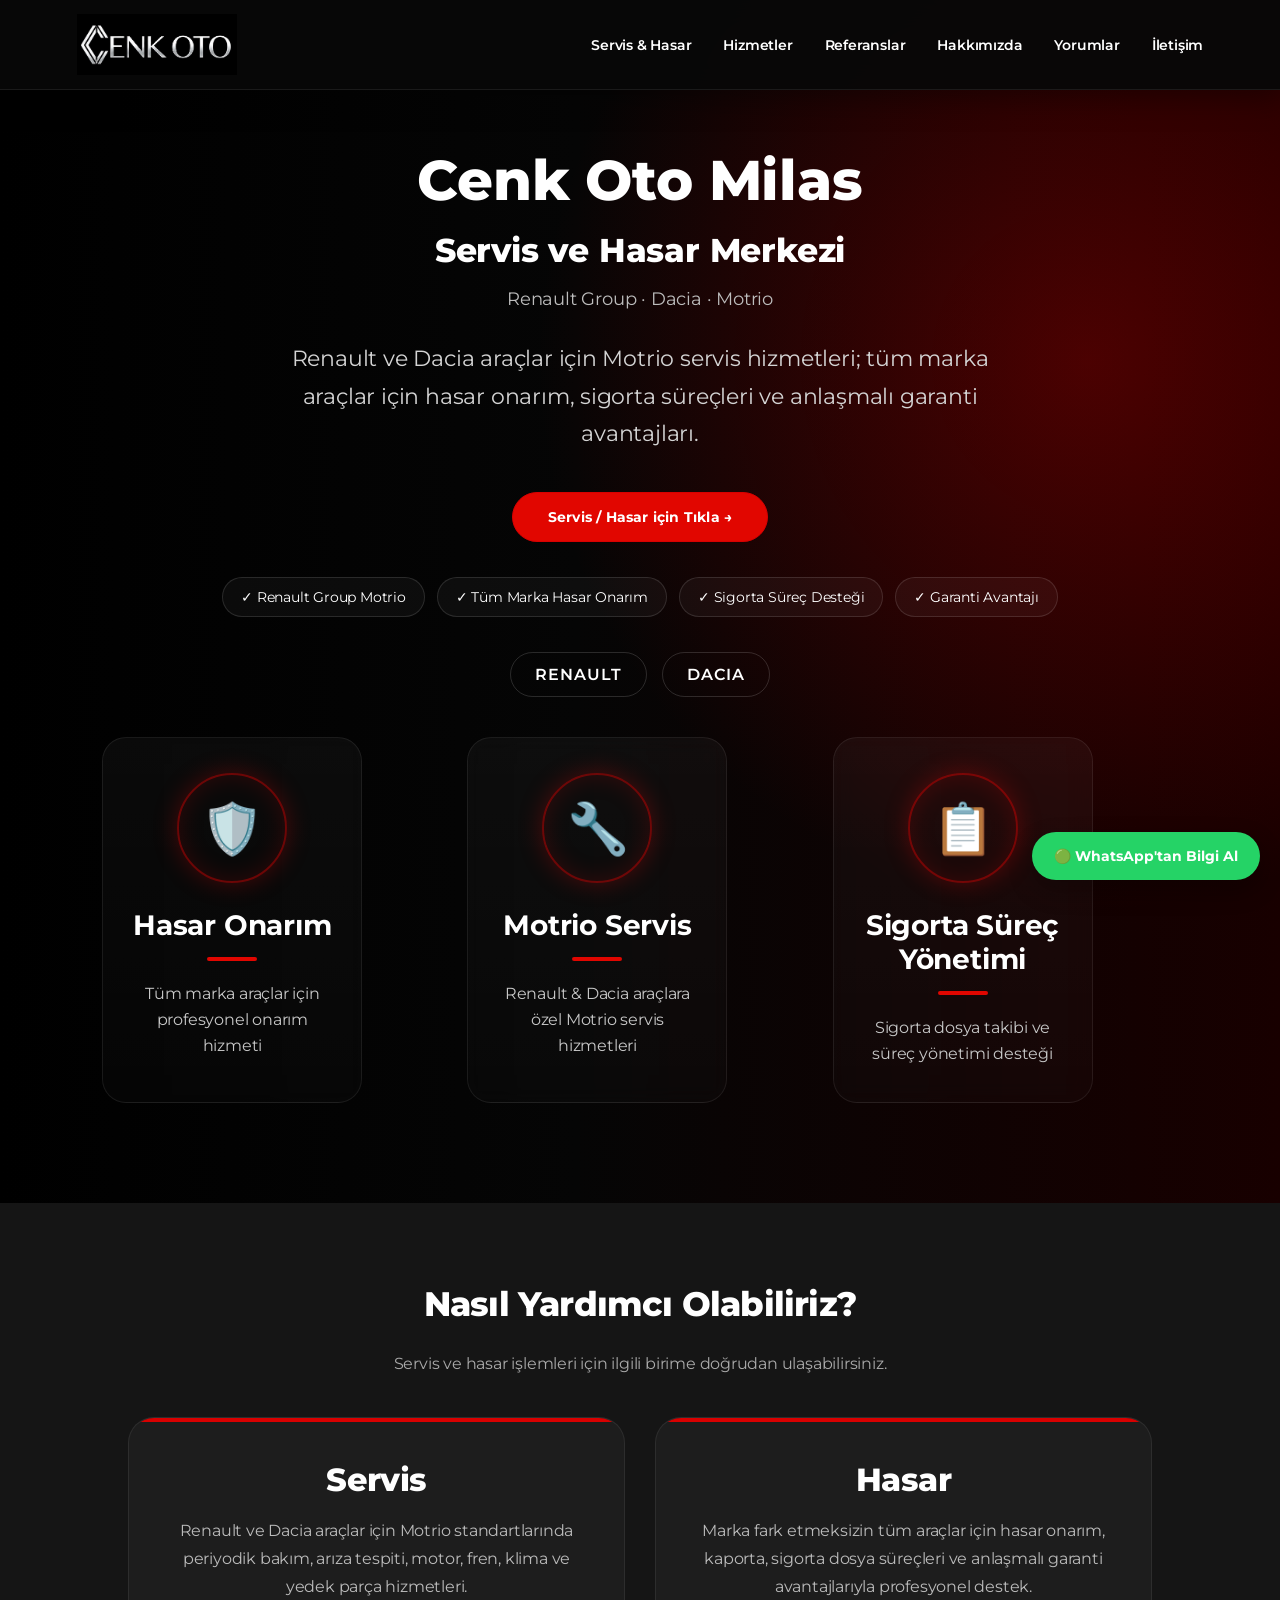
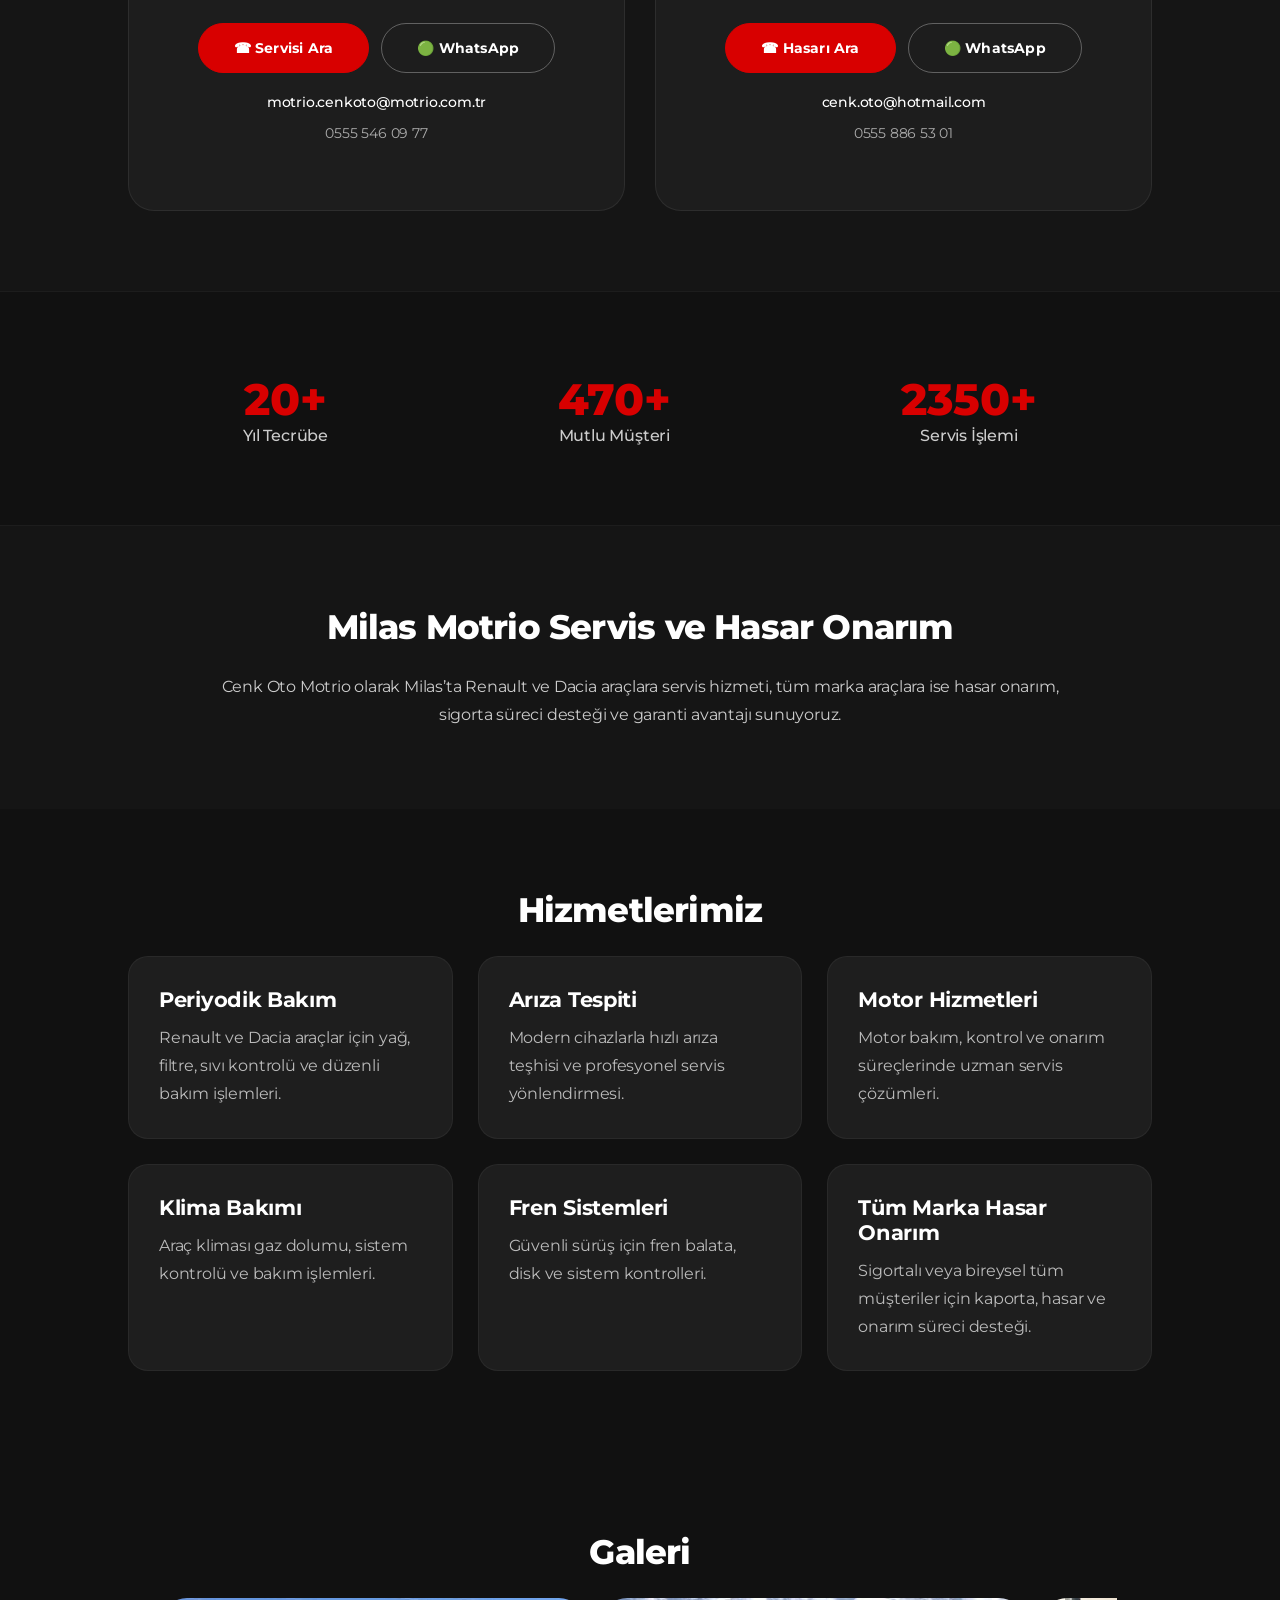
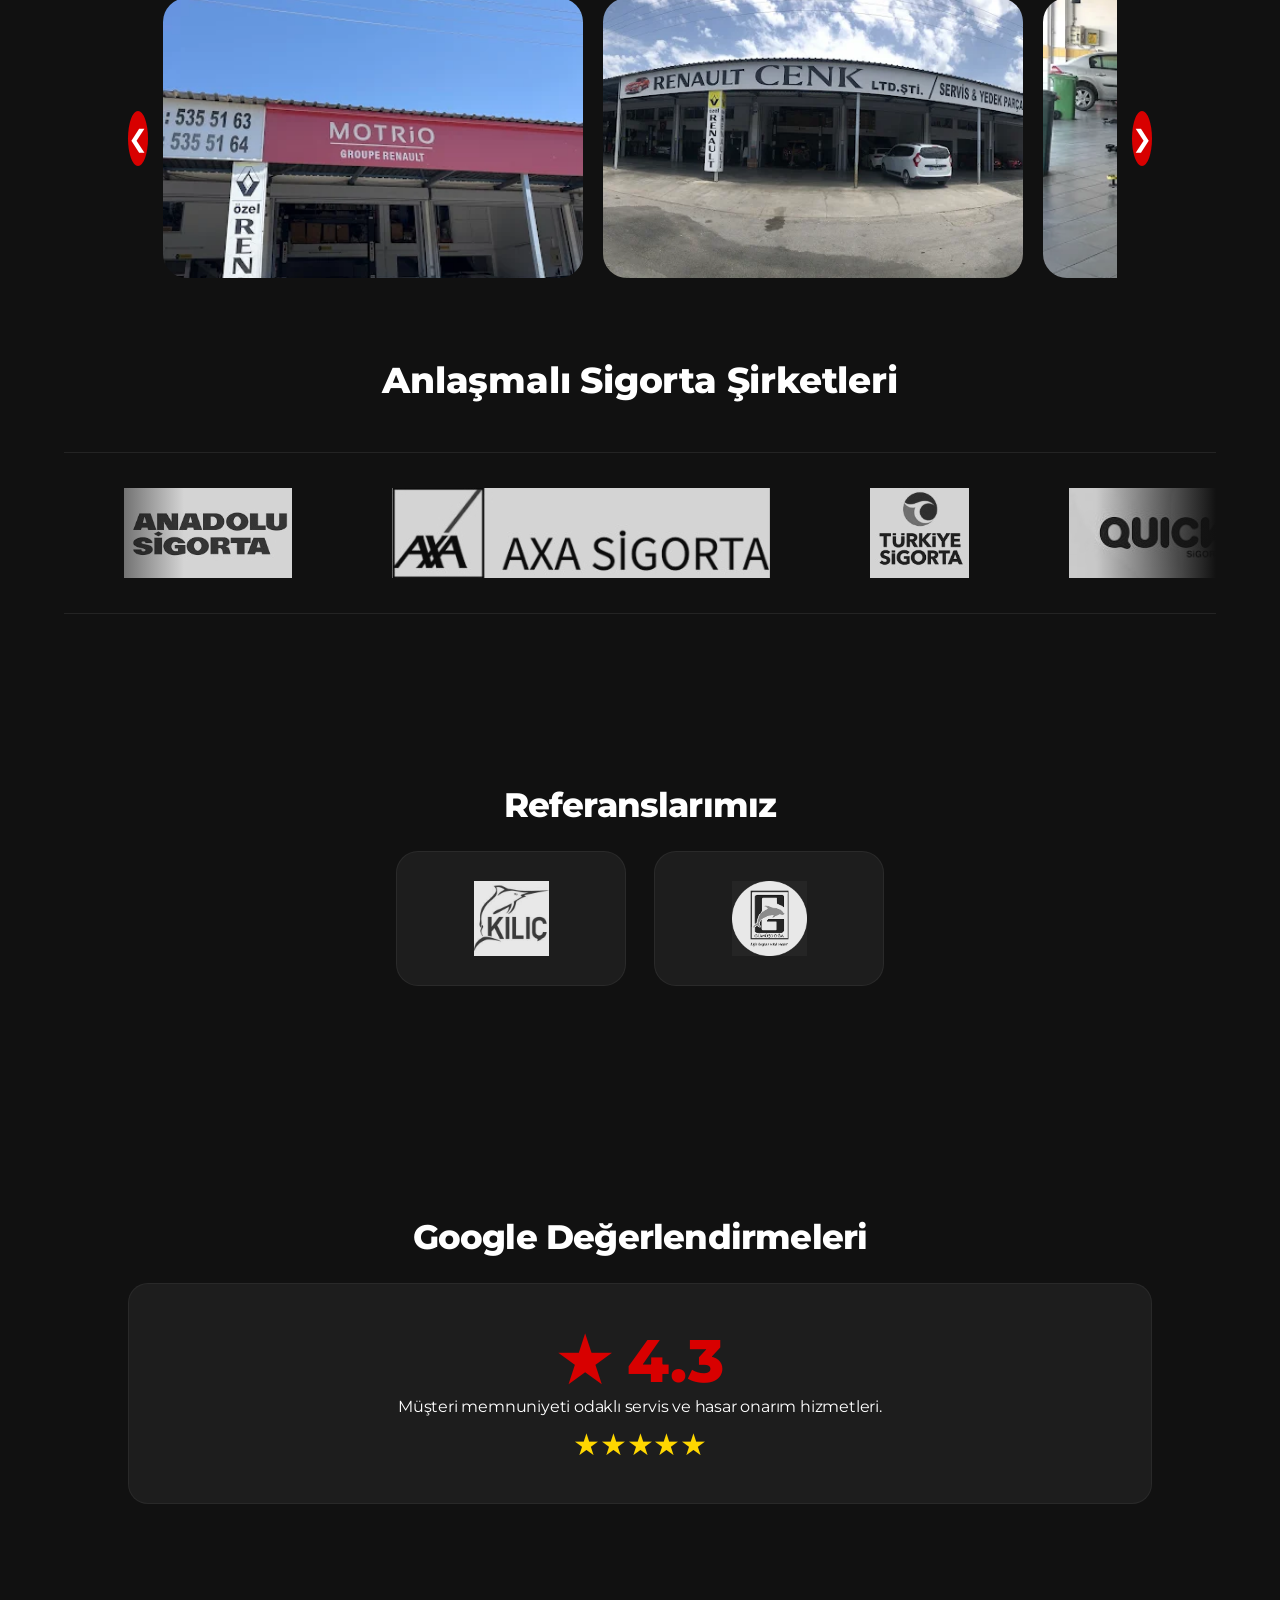
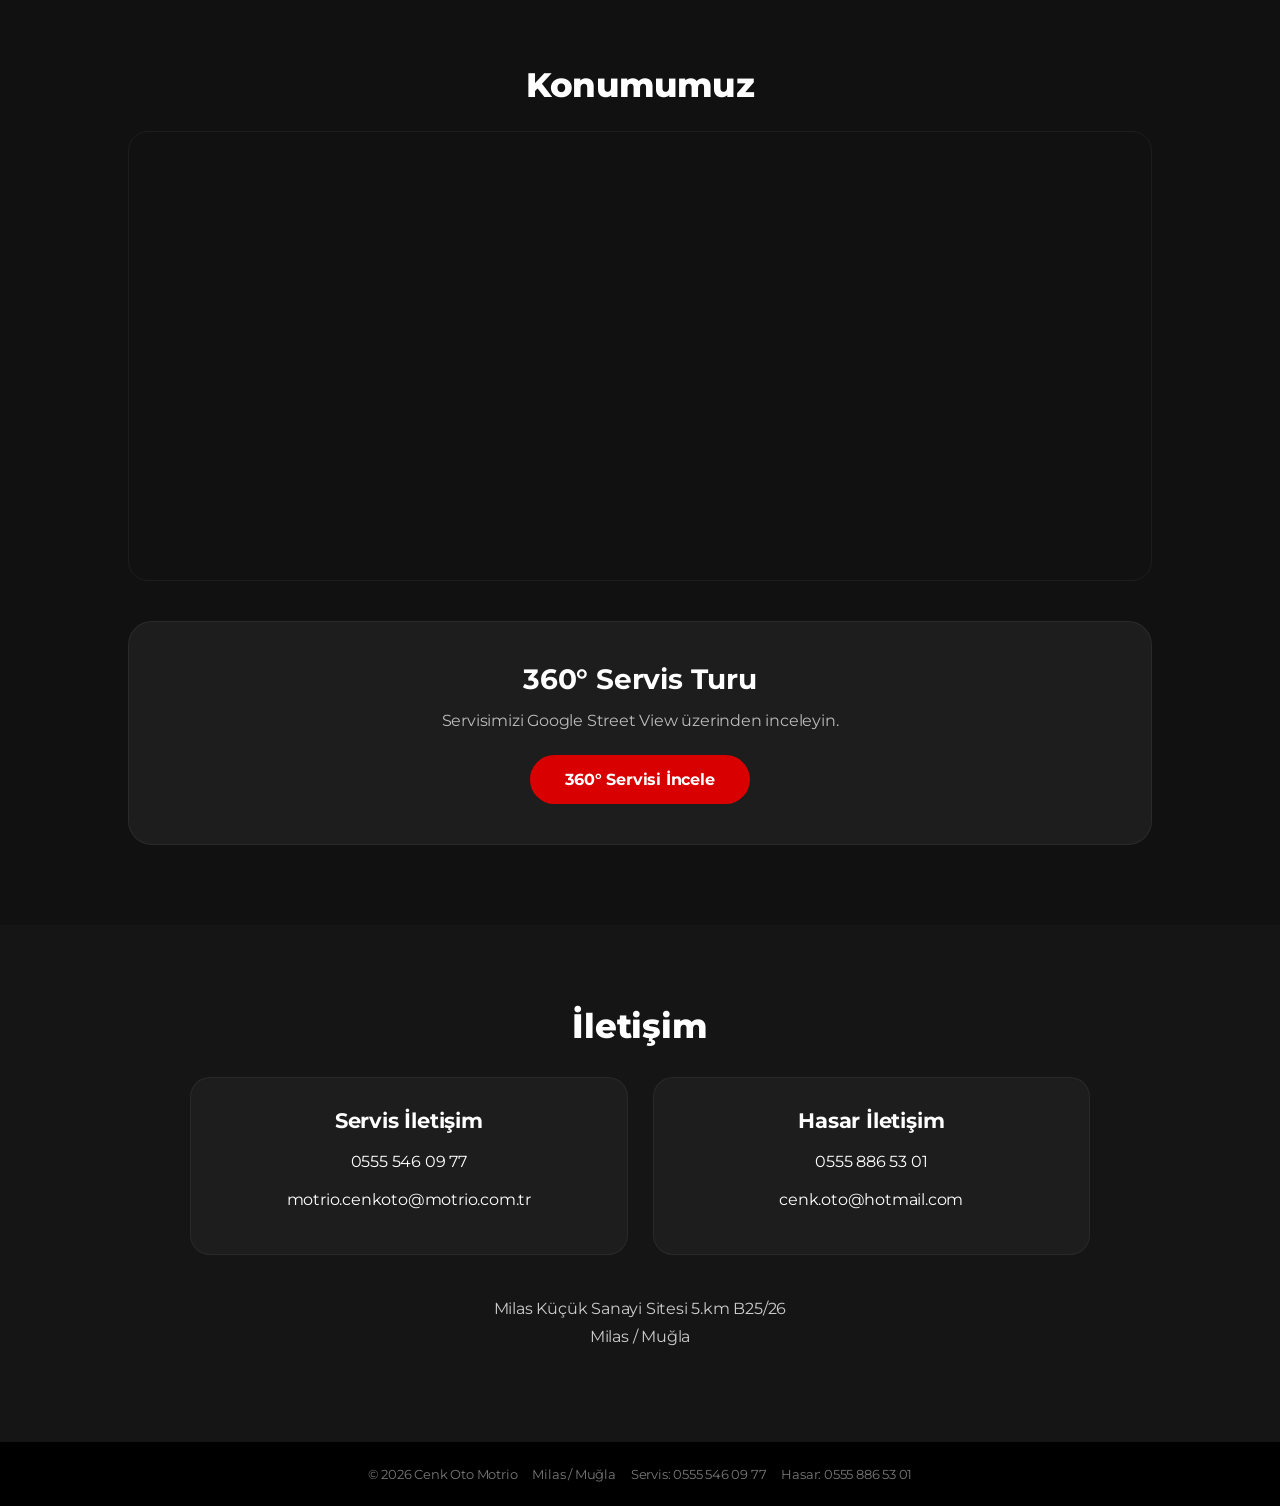
<file: Index.html>
<!DOCTYPE html>
<html lang="tr">
<head>
  <meta charset="UTF-8">
  <meta name="viewport" content="width=device-width, initial-scale=1.0">

  <title>Milas Oto Servis ve Hasar Onarım | Cenk Oto Motrio</title>

 <meta name="description"
content="Milas Renault Servisi, Motrio Servis, Renault ve Dacia bakım, onarım, kaporta boya ve sigorta hasar hizmetleri.">

  <link rel="stylesheet" href="style.css">
  <link rel="icon" type="image/x-icon" href="images/favlogo.png">

  <link rel="preconnect" href="https://fonts.googleapis.com">
  <link rel="preconnect" href="https://fonts.gstatic.com" crossorigin>
  <link href="https://fonts.googleapis.com/css2?family=Montserrat:wght@400;500;600;700;800&display=swap" rel="stylesheet">
</head>

<body>

<main>

  <nav class="navbar">
    <div class="logoimg">
      <img src="images/logo.png" alt="Cenk Oto Motrio Milas Servis ve Hasar Merkezi">
    </div>

    <div class="menu-toggle">☰</div>

    <ul class="nav-links">
      <li><a href="#servis-hasar">Servis & Hasar</a></li>
      <li><a href="#hizmetler">Hizmetler</a></li>
      <li><a href="referanslar.html">Referanslar</a></li>
      <li><a href="hakkimizda.html">Hakkımızda</a></li>
      <li><a href="#yorumlar">Yorumlar</a></li>
      <li><a href="#iletisim">İletişim</a></li>
    </ul>
  </nav>

  
  
  <section class="hero">
  <div class="hero-inner">

    <div class="hero-left">
     

      <h1>Cenk Oto Milas<br><span style="font-size:33px">Servis ve Hasar Merkezi</span></h1>

      <p class="hero-kicker">Renault Group · Dacia · Motrio </p>

      <p class="hero-text">
        Renault ve Dacia araçlar için Motrio servis hizmetleri;
        tüm marka araçlar için hasar onarım, sigorta süreçleri
        ve anlaşmalı garanti avantajları.
      </p>
	  
	  <div class="hero-buttons">
       <a href="#servis-hasar" class="btn primary">
		  Servis / Hasar için Tıkla →
		</a>

       <!-- <a href="tel:05558865301" class="btn outline">
           Hasar Birimini Ara
        </a>
		
		

        <a href="https://wa.me/905555460977" target="_blank" class="btn whatsapp">
          🟢 WhatsApp'tan Bilgi Al
        </a> -->
      </div>

    
	  
 <div class="hero-badges">
        <span>✓ Renault Group Motrio</span>
        <span>✓ Tüm Marka Hasar Onarım</span>
        <span>✓ Sigorta Süreç Desteği</span>
        <span>✓ Garanti Avantajı</span>
      </div>
	  
	    <div class="brand-buttons">
        <span>RENAULT</span>
        <span>DACIA</span>
      </div>
      
    </div>

    <div class="hero-right">
      <div class="service-card">
        <div class="icon-circle">🛡️</div>
        <h3>Hasar Onarım</h3>
        <div class="red-line"></div>
        <p>Tüm marka araçlar için profesyonel onarım hizmeti</p>
      </div>

      <div class="service-card">
        <div class="icon-circle">🔧</div>
        <h3>Motrio Servis</h3>
        <div class="red-line"></div>
        <p>Renault & Dacia araçlara özel Motrio servis hizmetleri</p>
      </div>

      <div class="service-card">
        <div class="icon-circle">📋</div>
        <h3>Sigorta Süreç Yönetimi</h3>
        <div class="red-line"></div>
        <p>Sigorta dosya takibi ve süreç yönetimi desteği</p>
      </div>
    </div>

  </div>
</section>

  <section id="servis-hasar" class="service-choice">
    <h2 class="title">Nasıl Yardımcı Olabiliriz?</h2>

    <p class="section-intro">
      Servis ve hasar işlemleri için ilgili birime doğrudan ulaşabilirsiniz.
    </p>

    <div class="choice-cards">

      <div class="choice-card">
        <h3>Servis</h3>
        <p>
          Renault ve Dacia araçlar için Motrio standartlarında periyodik bakım,
          arıza tespiti, motor, fren, klima ve yedek parça hizmetleri.
        </p>

        <div class="card-buttons">
          <a href="tel:05555460977" class="btn">☎ Servisi Ara</a>
          <a href="https://wa.me/905555460977" target="_blank" class="btn secondary">🟢 WhatsApp</a>
        </div>

        <a href="mailto:motrio.cenkoto@motrio.com.tr" class="mail-link">
          motrio.cenkoto@motrio.com.tr
        </a>

        <p class="phone-text">0555 546 09 77</p>
      </div>

      <div class="choice-card">
        <h3>Hasar</h3>
        <p>
          Marka fark etmeksizin tüm araçlar için hasar onarım, kaporta,
          sigorta dosya süreçleri ve anlaşmalı garanti avantajlarıyla profesyonel destek.
        </p>

        <div class="card-buttons">
          <a href="tel:05558865301" class="btn">☎ Hasarı Ara</a>
          <a href="https://wa.me/905558865301" target="_blank" class="btn secondary">🟢 WhatsApp</a>
        </div>

        <a href="mailto:cenk.oto@hotmail.com" class="mail-link">
          cenk.oto@hotmail.com
        </a>

        <p class="phone-text">0555 886 53 01</p>
      </div>

    </div>
  </section>

  <section class="stats">
    <div class="stat">
      <h2 class="counter" data-target="20">20+</h2>
      <p>Yıl Tecrübe</p>
    </div>

    <div class="stat">
      <h2 class="counter" data-target="1000">1000+</h2>
      <p>Mutlu Müşteri</p>
    </div>

    <div class="stat">
      <h2 class="counter" data-target="5000">5000+</h2>
      <p>Servis İşlemi</p>
    </div>
  </section>

  <section id="motrio" class="motrio">
    <h2 class="title">Milas Motrio Servis ve Hasar Onarım</h2>

    <p>
      Cenk Oto Motrio olarak Milas’ta Renault ve Dacia araçlara servis hizmeti,
      tüm marka araçlara ise hasar onarım, sigorta süreci desteği ve garanti avantajı sunuyoruz.
    </p>
  </section>

  <section id="hizmetler">
    <h2 class="title">Hizmetlerimiz</h2>

    <div class="cards">
      <div class="card">
        <h3>Periyodik Bakım</h3>
        <p>Renault ve Dacia araçlar için yağ, filtre, sıvı kontrolü ve düzenli bakım işlemleri.</p>
      </div>

      <div class="card">
        <h3>Arıza Tespiti</h3>
        <p>Modern cihazlarla hızlı arıza teşhisi ve profesyonel servis yönlendirmesi.</p>
      </div>

      <div class="card">
        <h3>Motor Hizmetleri</h3>
        <p>Motor bakım, kontrol ve onarım süreçlerinde uzman servis çözümleri.</p>
      </div>

      <div class="card">
        <h3>Klima Bakımı</h3>
        <p>Araç kliması gaz dolumu, sistem kontrolü ve bakım işlemleri.</p>
      </div>

      <div class="card">
        <h3>Fren Sistemleri</h3>
        <p>Güvenli sürüş için fren balata, disk ve sistem kontrolleri.</p>
      </div>

      <div class="card">
        <h3>Tüm Marka Hasar Onarım</h3>
        <p>Sigortalı veya bireysel tüm müşteriler için kaporta, hasar ve onarım süreci desteği.</p>
      </div>
    </div>
  </section>
  
  
  <section class="gallery-section">

    <h2 class="title">Galeri</h2>

    <div class="gallery-slider">

        <button class="gallery-btn prev">
            ❮
        </button>

        <div class="gallery-track">

              <img src="images/servis1.jpg" alt="Milas Renault Dacia araç bakım servisi">
      <img src="images/servis2.jpg" alt="Cenk Oto Motrio servis alanı">
      <img src="images/servis3.jpg" alt="Renault Dacia arıza tespit ve bakım hizmeti">
      <img src="images/ofis1.jfif" alt="Cenk Oto Milas servis ofisi">
      <img src="images/ofis2.jfif" alt="Motrio Milas müşteri kabul alanı">
      <img src="images/ofis3.jfif" alt="Milas oto servis ofis alanı">
      <img src="images/ofis4.jfif" alt="Cenk Oto servis bekleme alanı">
      <img src="images/ofis5.jfif" alt="Renault Dacia servis danışma alanı">
      <img src="images/ofis6.jfif" alt="Cenk Oto Motrio ofis görseli">
      <img src="images/ofis7.jfif" alt="Milas araç bakım servisi ofisi">
      <img src="images/ofis8.jfif" alt="Cenk Oto iç mekan görseli">
      <img src="images/ofis9.jfif" alt="Motrio Renault Dacia servis iç mekan">

        </div>

        <button class="gallery-btn next">
            ❯
        </button>

    </div>

</section>

  
  
<h3 class="ref-title">Anlaşmalı Sigorta Şirketleri</h3>

<div class="insurance-marquee">

    <div class="insurance-track">

        <img src="images/anadolu.jpg" alt="">
        <img src="images/axa.jpg" alt="">
        <img src="images/turkiyesigorta.jpg" alt="">
        <img src="images/quick.jpg" alt="">
        <img src="images/ankarasigorta.jpg" alt="">
        <img src="images/sampo.jpg" alt="">
        <img src="images/neova.jpg" alt="">
        <img src="images/generali.jpg" alt="">
        <img src="images/allianz.jpg" alt="">

        <!-- Aynı logolar tekrar -->

        <img src="images/anadolu.jpg" alt="">
        <img src="images/axa.jpg" alt="">
        <img src="images/turkiyesigorta.jpg" alt="">
        <img src="images/quick.jpg" alt="">
        <img src="images/ankarasigorta.jpg" alt="">
        <img src="images/sampo.jpg" alt="">
        <img src="images/neova.jpg" alt="">
        <img src="images/generali.jpg" alt="">
        <img src="images/allianz.jpg" alt="">

    </div>

</div>
  <section id="referanslar">
    <h2 class="title">Referanslarımız</h2>

    <div class="ref-logos">
      <div class="ref-logo-card">
        <img src="images/kilic.png" alt="Cenk Oto referans firma Kılıç">
      </div>

      <div class="ref-logo-card">
        <img src="images/gumusdoga.png" alt="Cenk Oto referans firma Gümüşdoğa">
      </div>
    </div>
  </section>

  <section id="yorumlar">
    <h2 class="title">Google Değerlendirmeleri</h2>

    <div class="rating-box">
      <div class="big-rating">★ 4.3</div>
      <p>Müşteri memnuniyeti odaklı servis ve hasar onarım hizmetleri.</p>
      <div class="stars">★★★★★</div>
    </div>
  </section>

  <section id="harita">
    <h2 class="title">Konumumuz</h2>

    <div class="map-container">
      <iframe
        src="https://maps.google.com/maps?q=Milas%20Küçük%20Sanayi%20Sitesi%205.km%20B25/26%20Milas&t=&z=15&ie=UTF8&iwloc=&output=embed"
        loading="lazy"
        allowfullscreen>
      </iframe>
    </div>
	
	<div class="streetview-box">

    <h3>360° Servis Turu</h3>

    <p>
        Servisimizi Google Street View üzerinden inceleyin.
    </p>

    <a
        href="https://www.google.com/local/place/fid/0x14bef983bb1468d7:0xcd7423a9612e0407/photosphere?iu=https://streetviewpixels-pa.googleapis.com/v1/thumbnail?panoid%3DuSrXR_xtUWiTjOzOXdzDWg%26cb_client%3Dlu.gallery.gps%26w%3D160%26h%3D106%26yaw%3D28.90935%26pitch%3D0%26thumbfov%3D100"
        target="_blank"
        class="street-btn">

        360° Servisi İncele

    </a>

</div>
  </section>
  

  <section id="iletisim" class="contact">
    <h2>İletişim</h2>

    <div class="contact-columns">
      <div>
        <h3>Servis İletişim</h3>
        <p><a href="tel:05555460977">0555 546 09 77</a></p>
        <p><a href="mailto:motrio.cenkoto@motrio.com.tr">motrio.cenkoto@motrio.com.tr</a></p>
      </div>

      <div>
        <h3>Hasar İletişim</h3>
        <p><a href="tel:05558865301">0555 886 53 01</a></p>
        <p><a href="mailto:cenk.oto@hotmail.com">cenk.oto@hotmail.com</a></p>
      </div>
    </div>

    <p>
      Milas Küçük Sanayi Sitesi 5.km B25/26<br>
      Milas / Muğla
    </p>
  </section>

  <div class="whatsapp-container">
    <button class="whatsapp-main"> 🟢 WhatsApp'tan Bilgi Al</button>

    <div class="whatsapp-options">
      <a href="https://wa.me/905555460977" target="_blank" class="wa-service">
        Servis WhatsApp
      </a>

      <a href="https://wa.me/905558865301" target="_blank" class="wa-damage">
        Hasar WhatsApp
      </a>
    </div>
  </div>

</main>

<footer>
  <span>© 2026 Cenk Oto Motrio</span>
  <span>Milas / Muğla</span>
  <span>Servis: 0555 546 09 77</span>
  <span>Hasar: 0555 886 53 01</span>
</footer>

<script src="script.js"></script>

</body>
</html>
</file>
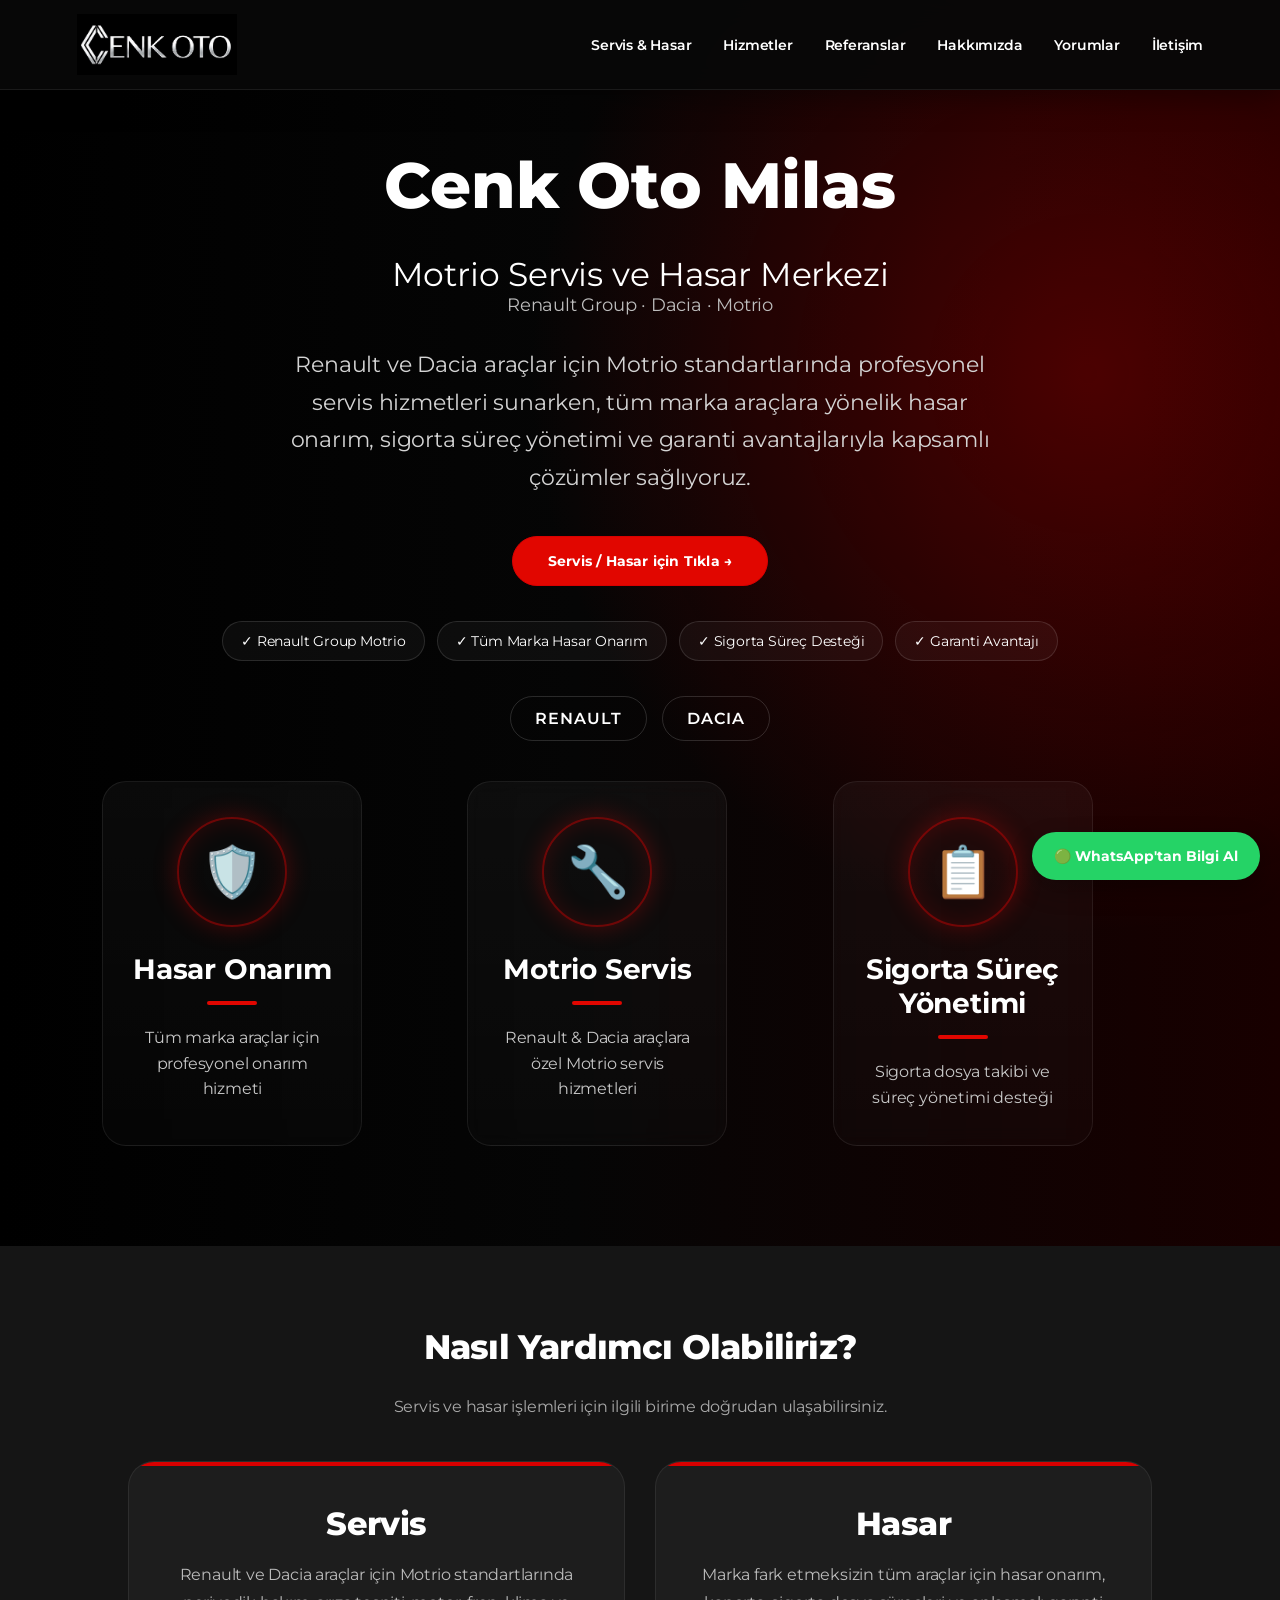
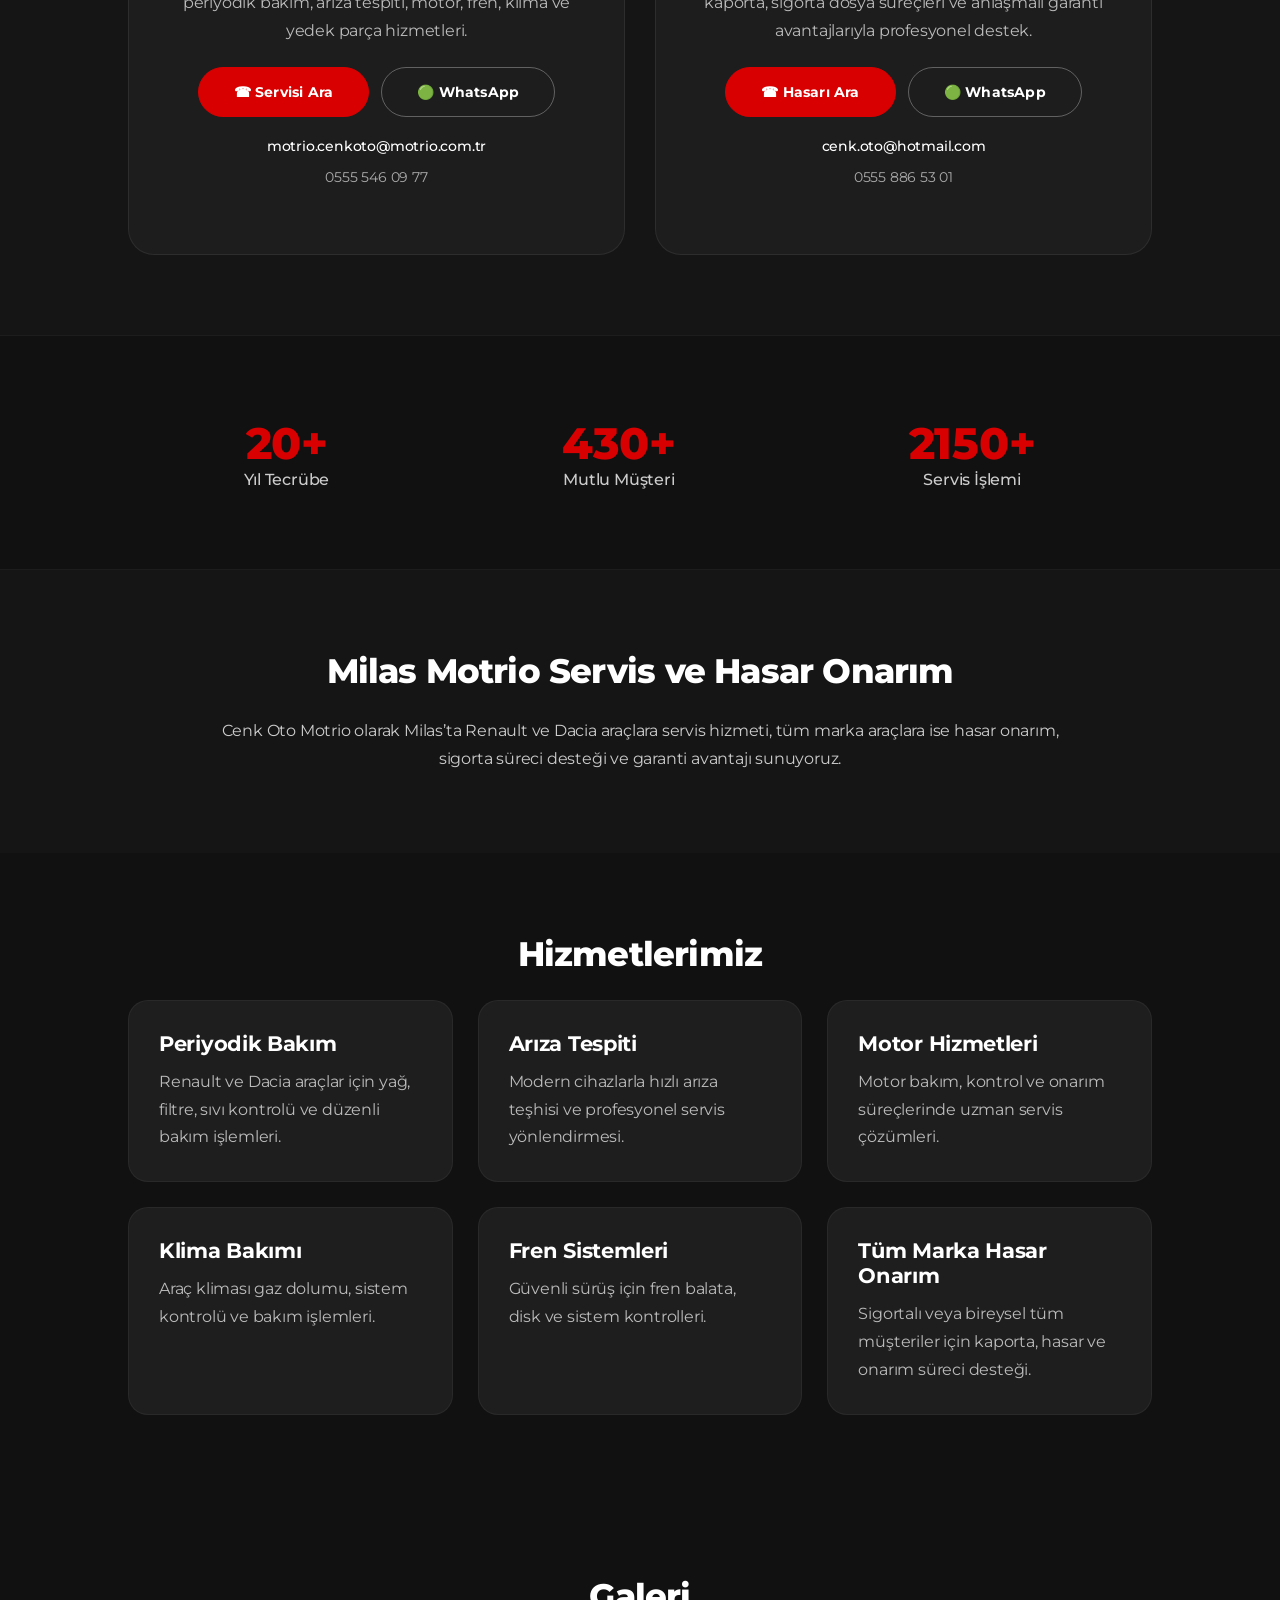
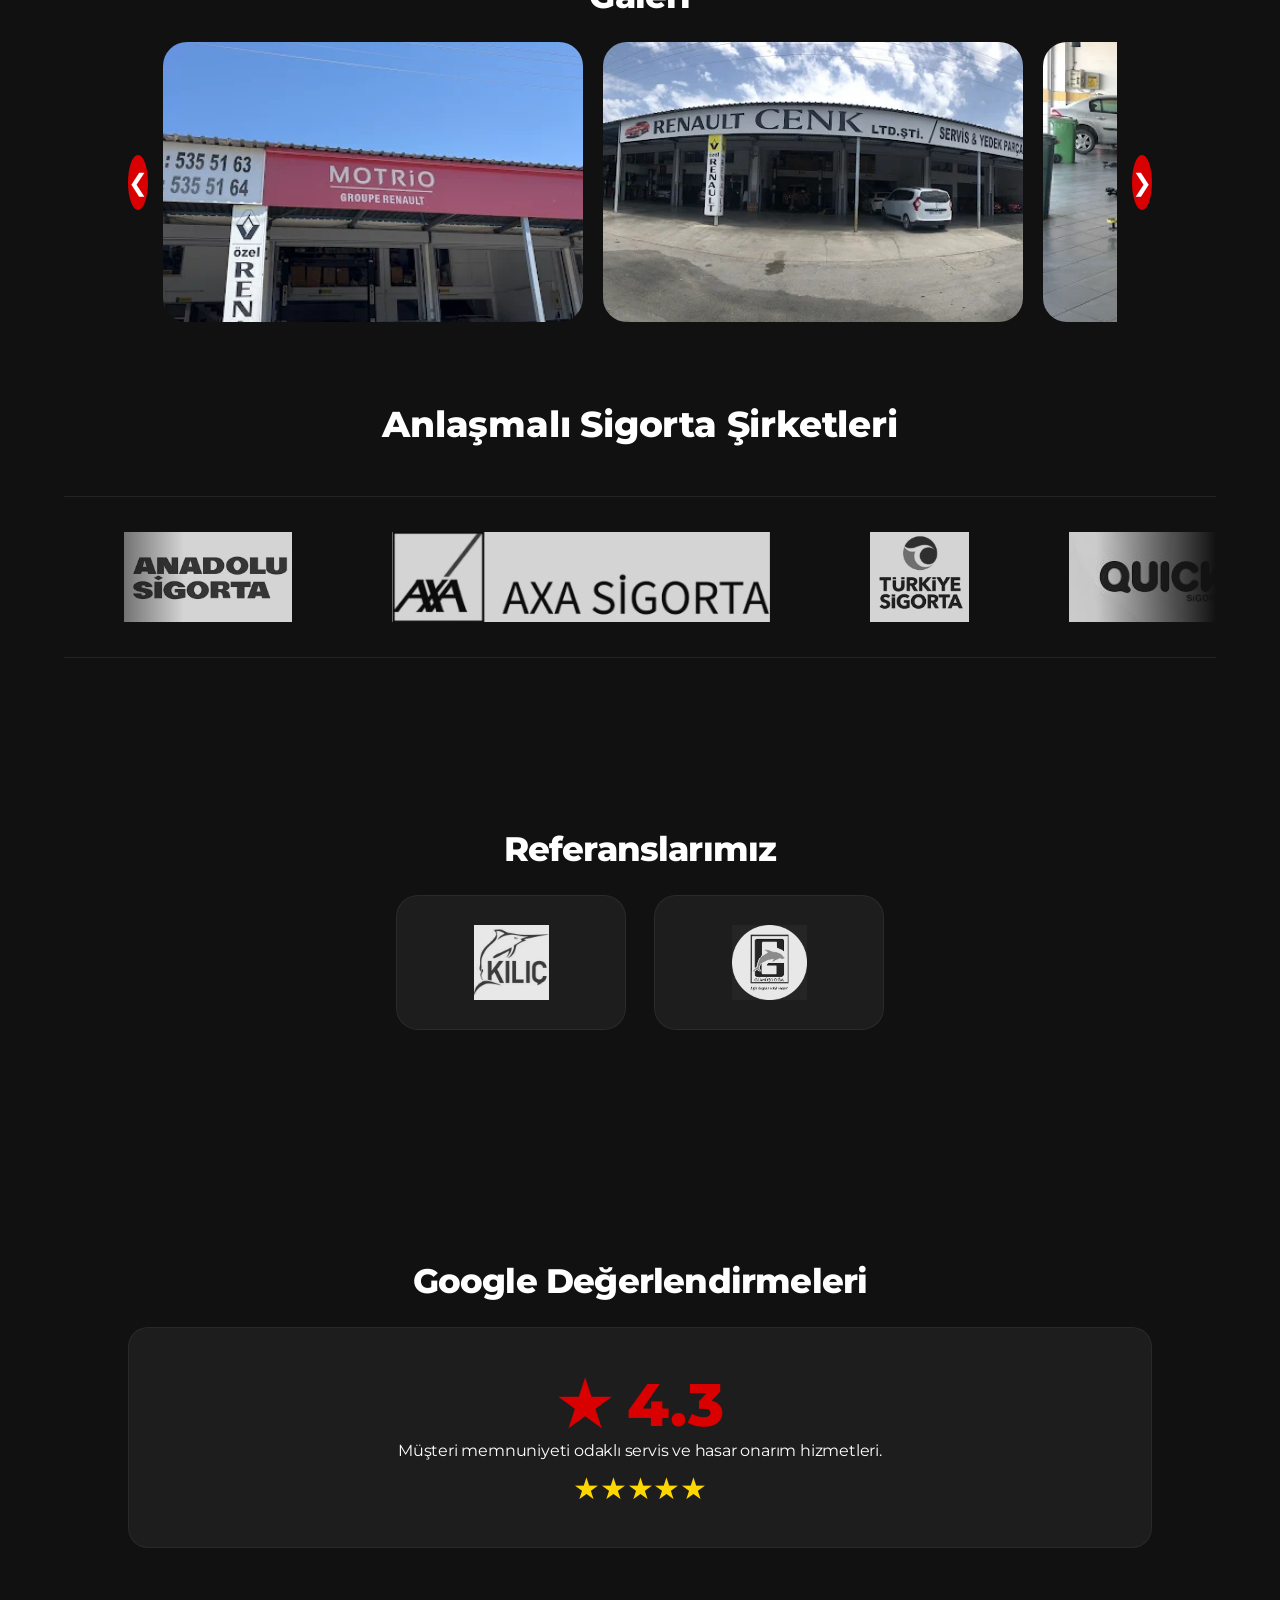
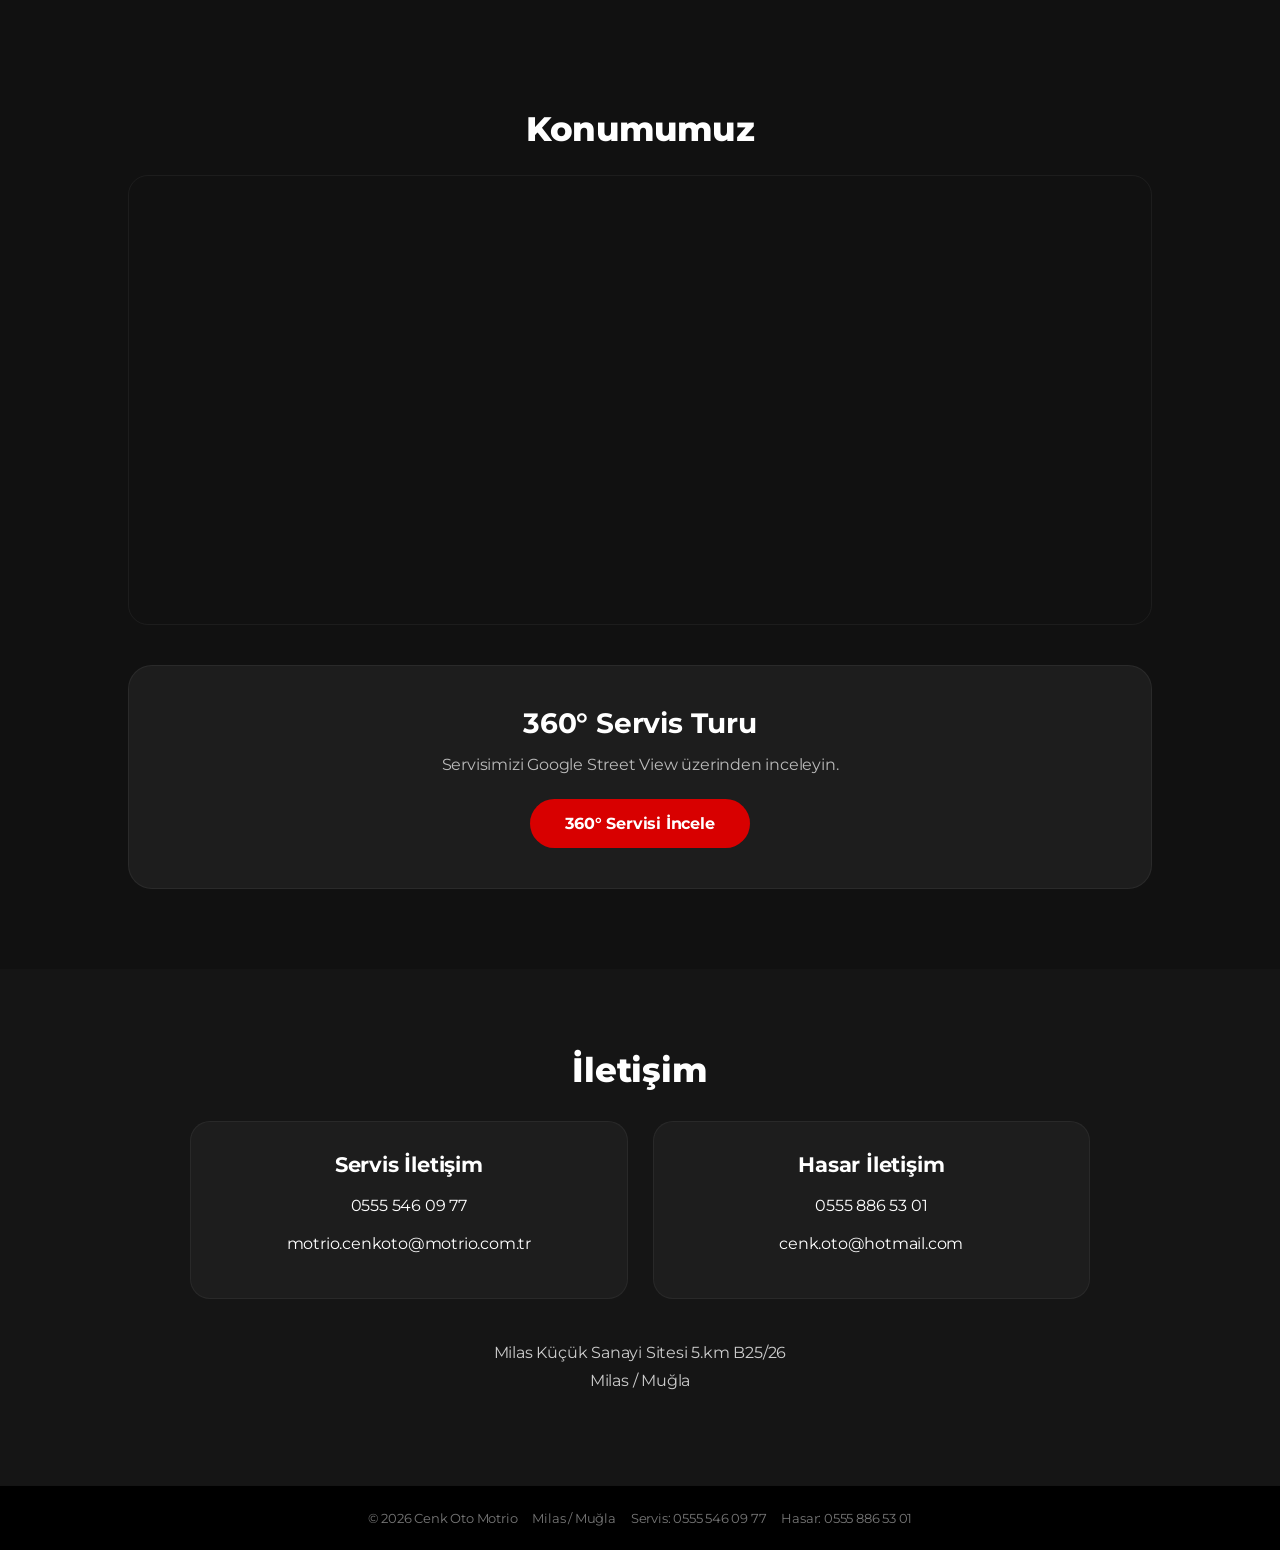
<file: index.html>
<!DOCTYPE html>
<html lang="tr">
<head>
  <meta charset="UTF-8">
  <meta name="viewport" content="width=device-width, initial-scale=1.0">

  <title>Milas Oto Servis ve Hasar Onarım | Cenk Oto Motrio</title>

 <meta name="description"
content="Milas Renault Servisi, Motrio Servis, Renault ve Dacia bakım, onarım, kaporta boya ve sigorta hasar hizmetleri.">

  <link rel="stylesheet" href="style.css">


	
<link rel="shortcut icon" type="image/png" href="/images/favlogo.png?v=3">
<link rel="icon" href="/favicon.ico">

  <link rel="preconnect" href="https://fonts.googleapis.com">
  <link rel="preconnect" href="https://fonts.gstatic.com" crossorigin>
  <link href="https://fonts.googleapis.com/css2?family=Montserrat:wght@400;500;600;700;800&display=swap" rel="stylesheet">
</head>

<body>

<main>

  <nav class="navbar">
    <div class="logoimg">
      <img src="images/logo.png" alt="Cenk Oto Motrio Milas Servis ve Hasar Merkezi">
    </div>

    <div class="menu-toggle">☰</div>

    <ul class="nav-links">
      <li><a href="#servis-hasar">Servis & Hasar</a></li>
      <li><a href="#hizmetler">Hizmetler</a></li>
      <li><a href="referanslar.html">Referanslar</a></li>
      <li><a href="hakkimizda.html">Hakkımızda</a></li>
      <li><a href="#yorumlar">Yorumlar</a></li>
      <li><a href="#iletisim">İletişim</a></li>
    </ul>
  </nav>

  
  
  <section class="hero">
  
   <h1><center>Cenk Oto Milas<br></center></h1>
  <div class="hero-inner">
  
 

    <div class="hero-left">
     
<br>
      
	  <span style="font-size:33px;">Motrio Servis ve Hasar Merkezi</span>

      <p class="hero-kicker">Renault Group · Dacia · Motrio </p>

      <p class="hero-text">
       Renault ve Dacia araçlar için Motrio standartlarında profesyonel servis hizmetleri sunarken, tüm marka araçlara yönelik hasar onarım, sigorta süreç yönetimi ve garanti avantajlarıyla kapsamlı çözümler sağlıyoruz.

      </p>
	  
	  <div class="hero-buttons">
       <a href="#servis-hasar" class="btn primary">
		  Servis / Hasar için Tıkla →
		</a>

       <!-- <a href="tel:05558865301" class="btn outline">
           Hasar Birimini Ara
        </a>
		
		

        <a href="https://wa.me/905555460977" target="_blank" class="btn whatsapp">
          🟢 WhatsApp'tan Bilgi Al
        </a> -->
      </div>

    
	  
 <div class="hero-badges">
        <span>✓ Renault Group Motrio</span>
        <span>✓ Tüm Marka Hasar Onarım</span>
        <span>✓ Sigorta Süreç Desteği</span>
        <span>✓ Garanti Avantajı</span>
      </div>
	  
	    <div class="brand-buttons">
        <span>RENAULT</span>
        <span>DACIA</span>
      </div>
      
    </div>

    <div class="hero-right">
      <div class="service-card">
        <div class="icon-circle">🛡️</div>
        <h3>Hasar Onarım</h3>
        <div class="red-line"></div>
        <p>Tüm marka araçlar için profesyonel onarım hizmeti</p>
      </div>

      <div class="service-card">
        <div class="icon-circle">🔧</div>
        <h3>Motrio Servis</h3>
        <div class="red-line"></div>
        <p>Renault & Dacia araçlara özel Motrio servis hizmetleri</p>
      </div>

      <div class="service-card">
        <div class="icon-circle">📋</div>
        <h3>Sigorta Süreç Yönetimi</h3>
        <div class="red-line"></div>
        <p>Sigorta dosya takibi ve süreç yönetimi desteği</p>
      </div>
    </div>

  </div>
</section>

  <section id="servis-hasar" class="service-choice">
    <h2 class="title">Nasıl Yardımcı Olabiliriz?</h2>

    <p class="section-intro">
      Servis ve hasar işlemleri için ilgili birime doğrudan ulaşabilirsiniz.
    </p>

    <div class="choice-cards">

      <div class="choice-card">
        <h3>Servis</h3>
        <p>
          Renault ve Dacia araçlar için Motrio standartlarında periyodik bakım,
          arıza tespiti, motor, fren, klima ve yedek parça hizmetleri.
        </p>

        <div class="card-buttons">
          <a href="tel:05555460977" class="btn">☎ Servisi Ara</a>
          <a href="https://wa.me/905555460977" target="_blank" class="btn secondary">🟢 WhatsApp</a>
        </div>

        <a href="mailto:motrio.cenkoto@motrio.com.tr" class="mail-link">
          motrio.cenkoto@motrio.com.tr
        </a>

        <p class="phone-text">0555 546 09 77</p>
      </div>

      <div class="choice-card">
        <h3>Hasar</h3>
        <p>
          Marka fark etmeksizin tüm araçlar için hasar onarım, kaporta,
          sigorta dosya süreçleri ve anlaşmalı garanti avantajlarıyla profesyonel destek.
        </p>

        <div class="card-buttons">
          <a href="tel:05558865301" class="btn">☎ Hasarı Ara</a>
          <a href="https://wa.me/905558865301" target="_blank" class="btn secondary">🟢 WhatsApp</a>
        </div>

        <a href="mailto:cenk.oto@hotmail.com" class="mail-link">
          cenk.oto@hotmail.com
        </a>

        <p class="phone-text">0555 886 53 01</p>
      </div>

    </div>
  </section>

  <section class="stats">
    <div class="stat">
      <h2 class="counter" data-target="20">20+</h2>
      <p>Yıl Tecrübe</p>
    </div>

    <div class="stat">
      <h2 class="counter" data-target="1000">1000+</h2>
      <p>Mutlu Müşteri</p>
    </div>

    <div class="stat">
      <h2 class="counter" data-target="5000">5000+</h2>
      <p>Servis İşlemi</p>
    </div>
  </section>

  <section id="motrio" class="motrio">
    <h2 class="title">Milas Motrio Servis ve Hasar Onarım</h2>

    <p>
      Cenk Oto Motrio olarak Milas’ta Renault ve Dacia araçlara servis hizmeti,
      tüm marka araçlara ise hasar onarım, sigorta süreci desteği ve garanti avantajı sunuyoruz.
    </p>
  </section>

  <section id="hizmetler">
    <h2 class="title">Hizmetlerimiz</h2>

    <div class="cards">
      <div class="card">
        <h3>Periyodik Bakım</h3>
        <p>Renault ve Dacia araçlar için yağ, filtre, sıvı kontrolü ve düzenli bakım işlemleri.</p>
      </div>

      <div class="card">
        <h3>Arıza Tespiti</h3>
        <p>Modern cihazlarla hızlı arıza teşhisi ve profesyonel servis yönlendirmesi.</p>
      </div>

      <div class="card">
        <h3>Motor Hizmetleri</h3>
        <p>Motor bakım, kontrol ve onarım süreçlerinde uzman servis çözümleri.</p>
      </div>

      <div class="card">
        <h3>Klima Bakımı</h3>
        <p>Araç kliması gaz dolumu, sistem kontrolü ve bakım işlemleri.</p>
      </div>

      <div class="card">
        <h3>Fren Sistemleri</h3>
        <p>Güvenli sürüş için fren balata, disk ve sistem kontrolleri.</p>
      </div>

      <div class="card">
        <h3>Tüm Marka Hasar Onarım</h3>
        <p>Sigortalı veya bireysel tüm müşteriler için kaporta, hasar ve onarım süreci desteği.</p>
      </div>
    </div>
  </section>
  
  
  <section class="gallery-section">

    <h2 class="title">Galeri</h2>

    <div class="gallery-slider">

        <button class="gallery-btn prev">
            ❮
        </button>

        <div class="gallery-track">

              <img src="images/servis1.jpg" alt="Milas Renault Dacia araç bakım servisi">
      <img src="images/servis2.jpg" alt="Cenk Oto Motrio servis alanı">
      <img src="images/servis3.jpg" alt="Renault Dacia arıza tespit ve bakım hizmeti">
      <img src="images/ofis1.jfif" alt="Cenk Oto Milas servis ofisi">
      <img src="images/ofis2.jfif" alt="Motrio Milas müşteri kabul alanı">
      <img src="images/ofis3.jfif" alt="Milas oto servis ofis alanı">
      <img src="images/ofis4.jfif" alt="Cenk Oto servis bekleme alanı">
      <img src="images/ofis5.jfif" alt="Renault Dacia servis danışma alanı">
      <img src="images/ofis6.jfif" alt="Cenk Oto Motrio ofis görseli">
      <img src="images/ofis7.jfif" alt="Milas araç bakım servisi ofisi">
      <img src="images/ofis8.jfif" alt="Cenk Oto iç mekan görseli">
      <img src="images/ofis9.jfif" alt="Motrio Renault Dacia servis iç mekan">

        </div>

        <button class="gallery-btn next">
            ❯
        </button>

    </div>

</section>

  
  
<h3 class="ref-title">Anlaşmalı Sigorta Şirketleri</h3>

<div class="insurance-marquee">

    <div class="insurance-track">

        <img src="images/anadolu.jpg" alt="">
        <img src="images/axa.jpg" alt="">
        <img src="images/turkiyesigorta.jpg" alt="">
        <img src="images/quick.jpg" alt="">
        <img src="images/ankarasigorta.jpg" alt="">
        <img src="images/sampo.jpg" alt="">
        <img src="images/neova.jpg" alt="">
        <img src="images/generali.jpg" alt="">
        <img src="images/allianz.jpg" alt="">

        <!-- Aynı logolar tekrar -->

        <img src="images/anadolu.jpg" alt="">
        <img src="images/axa.jpg" alt="">
        <img src="images/turkiyesigorta.jpg" alt="">
        <img src="images/quick.jpg" alt="">
        <img src="images/ankarasigorta.jpg" alt="">
        <img src="images/sampo.jpg" alt="">
        <img src="images/neova.jpg" alt="">
        <img src="images/generali.jpg" alt="">
        <img src="images/allianz.jpg" alt="">

    </div>

</div>
  <section id="referanslar">
    <h2 class="title">Referanslarımız</h2>

    <div class="ref-logos">
      <div class="ref-logo-card">
        <img src="images/kilic.png" alt="Cenk Oto referans firma Kılıç">
      </div>

      <div class="ref-logo-card">
        <img src="images/gumusdoga.png" alt="Cenk Oto referans firma Gümüşdoğa">
      </div>
    </div>
  </section>

  <section id="yorumlar">
    <h2 class="title">Google Değerlendirmeleri</h2>

    <div class="rating-box">
      <div class="big-rating">★ 4.3</div>
      <p>Müşteri memnuniyeti odaklı servis ve hasar onarım hizmetleri.</p>
      <div class="stars">★★★★★</div>
    </div>
  </section>

  <section id="harita">
    <h2 class="title">Konumumuz</h2>

    <div class="map-container">
      <iframe
        src="https://maps.google.com/maps?q=Milas%20Küçük%20Sanayi%20Sitesi%205.km%20B25/26%20Milas&t=&z=15&ie=UTF8&iwloc=&output=embed"
        loading="lazy"
        allowfullscreen>
      </iframe>
    </div>
	
	<div class="streetview-box">

    <h3>360° Servis Turu</h3>

    <p>
        Servisimizi Google Street View üzerinden inceleyin.
    </p>

    <a
        href="https://www.google.com/local/place/fid/0x14bef983bb1468d7:0xcd7423a9612e0407/photosphere?iu=https://streetviewpixels-pa.googleapis.com/v1/thumbnail?panoid%3DuSrXR_xtUWiTjOzOXdzDWg%26cb_client%3Dlu.gallery.gps%26w%3D160%26h%3D106%26yaw%3D28.90935%26pitch%3D0%26thumbfov%3D100"
        target="_blank"
        class="street-btn">

        360° Servisi İncele

    </a>

</div>
  </section>
  

  <section id="iletisim" class="contact">
    <h2>İletişim</h2>

    <div class="contact-columns">
      <div>
        <h3>Servis İletişim</h3>
        <p><a href="tel:05555460977">0555 546 09 77</a></p>
        <p><a href="mailto:motrio.cenkoto@motrio.com.tr">motrio.cenkoto@motrio.com.tr</a></p>
      </div>

      <div>
        <h3>Hasar İletişim</h3>
        <p><a href="tel:05558865301">0555 886 53 01</a></p>
        <p><a href="mailto:cenk.oto@hotmail.com">cenk.oto@hotmail.com</a></p>
      </div>
    </div>

    <p>
      Milas Küçük Sanayi Sitesi 5.km B25/26<br>
      Milas / Muğla
    </p>
  </section>

  <div class="whatsapp-container">
    <button class="whatsapp-main"> 🟢 WhatsApp'tan Bilgi Al</button>

    <div class="whatsapp-options">
      <a href="https://wa.me/905555460977" target="_blank" class="wa-service">
        Servis WhatsApp
      </a>

      <a href="https://wa.me/905558865301" target="_blank" class="wa-damage">
        Hasar WhatsApp
      </a>
    </div>
  </div>

</main>

<footer>
  <span>© 2026 Cenk Oto Motrio</span>
  <span>Milas / Muğla</span>
  <span>Servis: 0555 546 09 77</span>
  <span>Hasar: 0555 886 53 01</span>
</footer>

<script src="script.js"></script>

</body>
</html>
</file>
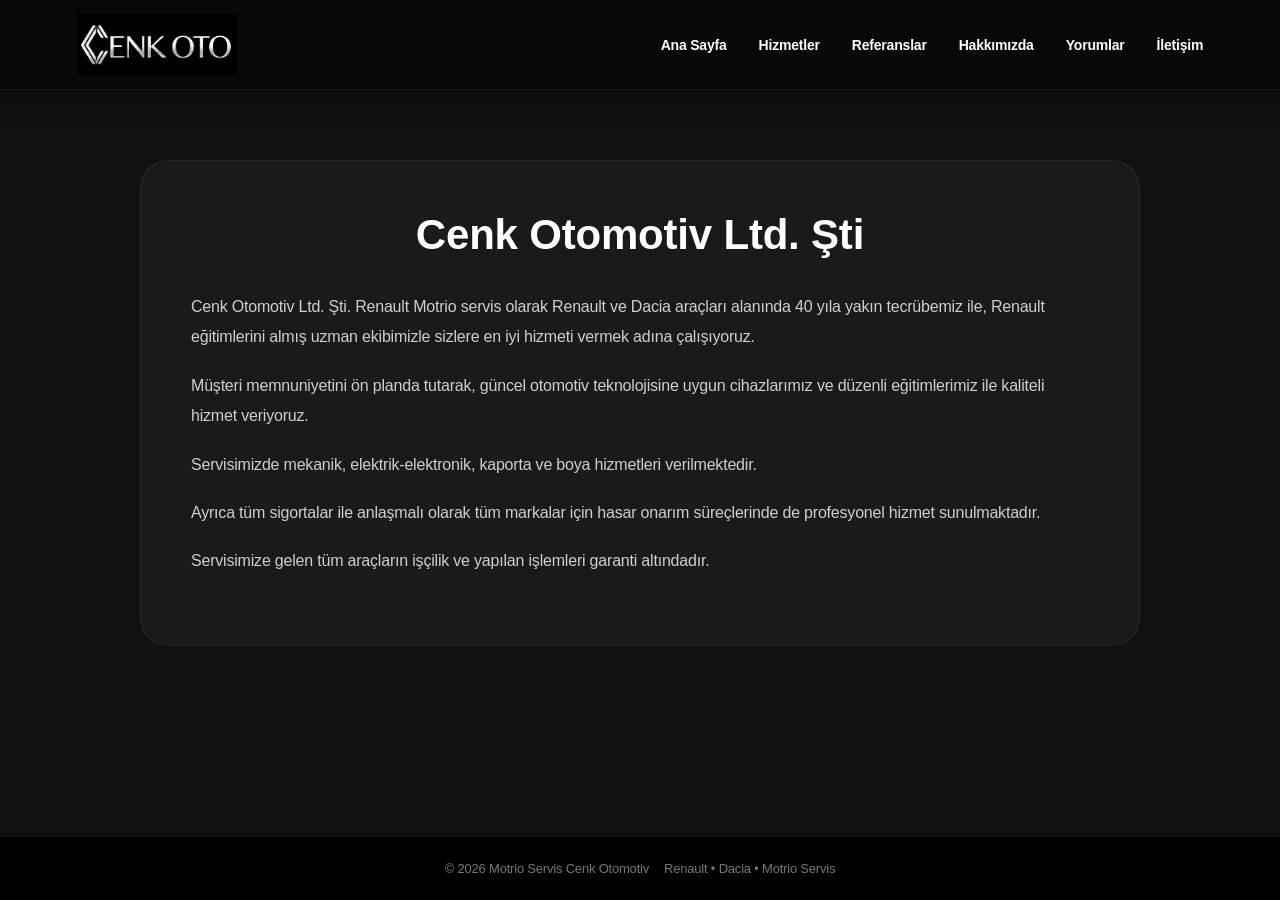
<file: hakkimizda.html>
<!-- hakkimizda.html -->

<!DOCTYPE html>

<html lang="tr">

<head>

<meta name="description"
content="Cenk Otomotiv Motrio Servis olarak Milas'ta Renault ve Dacia araçlar için bakım ve onarım hizmetleri sunuyoruz.">

<meta charset="UTF-8">
<meta name="viewport" content="width=device-width, initial-scale=1.0">

<title>Hakkımızda | Motrio Servis Cenk Otomotiv</title>

<link rel="stylesheet" href="style.css">


<link rel="shortcut icon" type="image/png" href="/images/favlogo.png?v=3">
<link rel="icon" href="/favicon.ico">

<link rel="preconnect" href="https://fonts.googleapis.com">

<link rel="preconnect"
href="https://fonts.gstatic.com"
crossorigin>

<link href="https://fonts.googleapis.com/css2?family=Poppins:wght@300;400;500;600;700&display=swap"
rel="stylesheet">

</head>

<body>

<main>

<nav class="navbar">

<div class="logoimg">

<img 
src="images/logo.png" 
alt="Cenk Otomotiv Logo">

</div>

<div class="menu-toggle">☰</div>

<ul class="nav-links">

<li><a href="index.html">Ana Sayfa</a></li>
<li><a href="index.html#hizmetler">Hizmetler</a></li>
<li><a href="referanslar.html">Referanslar</a></li>
<li><a href="hakkimizda.html">Hakkımızda</a></li>
<li><a href="index.html#yorumlar">Yorumlar</a></li>
<li><a href="index.html#harita">İletişim</a></li>

</ul>

</nav>

<section class="hakkimizda">

<div class="about-container">
<div class="about-text">

<h2>Cenk Otomotiv Ltd. Şti</h2>
<br>

<div class="about-full">

<p>
Cenk Otomotiv Ltd. Şti. Renault Motrio servis olarak Renault ve Dacia araçları alanında 40 yıla yakın tecrübemiz ile, Renault eğitimlerini almış uzman ekibimizle sizlere en iyi hizmeti vermek adına çalışıyoruz.
</p>

<p>
Müşteri memnuniyetini ön planda tutarak, güncel otomotiv teknolojisine uygun cihazlarımız ve düzenli eğitimlerimiz ile kaliteli hizmet veriyoruz.
</p>

<p>
Servisimizde mekanik, elektrik-elektronik, kaporta ve boya hizmetleri verilmektedir.
</p>

<p>
Ayrıca tüm sigortalar ile anlaşmalı olarak tüm markalar için hasar onarım süreçlerinde de profesyonel hizmet sunulmaktadır.
</p>

<p>
Servisimize gelen tüm araçların işçilik ve yapılan işlemleri garanti altındadır.
</p>

</div>

</div>

</div>

</section>

</main>

<footer>

<span>© 2026 Motrio Servis Cenk Otomotiv</span>

<span>Renault • Dacia • Motrio Servis</span>

</footer>

<script src="script.js"></script>

</body>

</html>
</file>
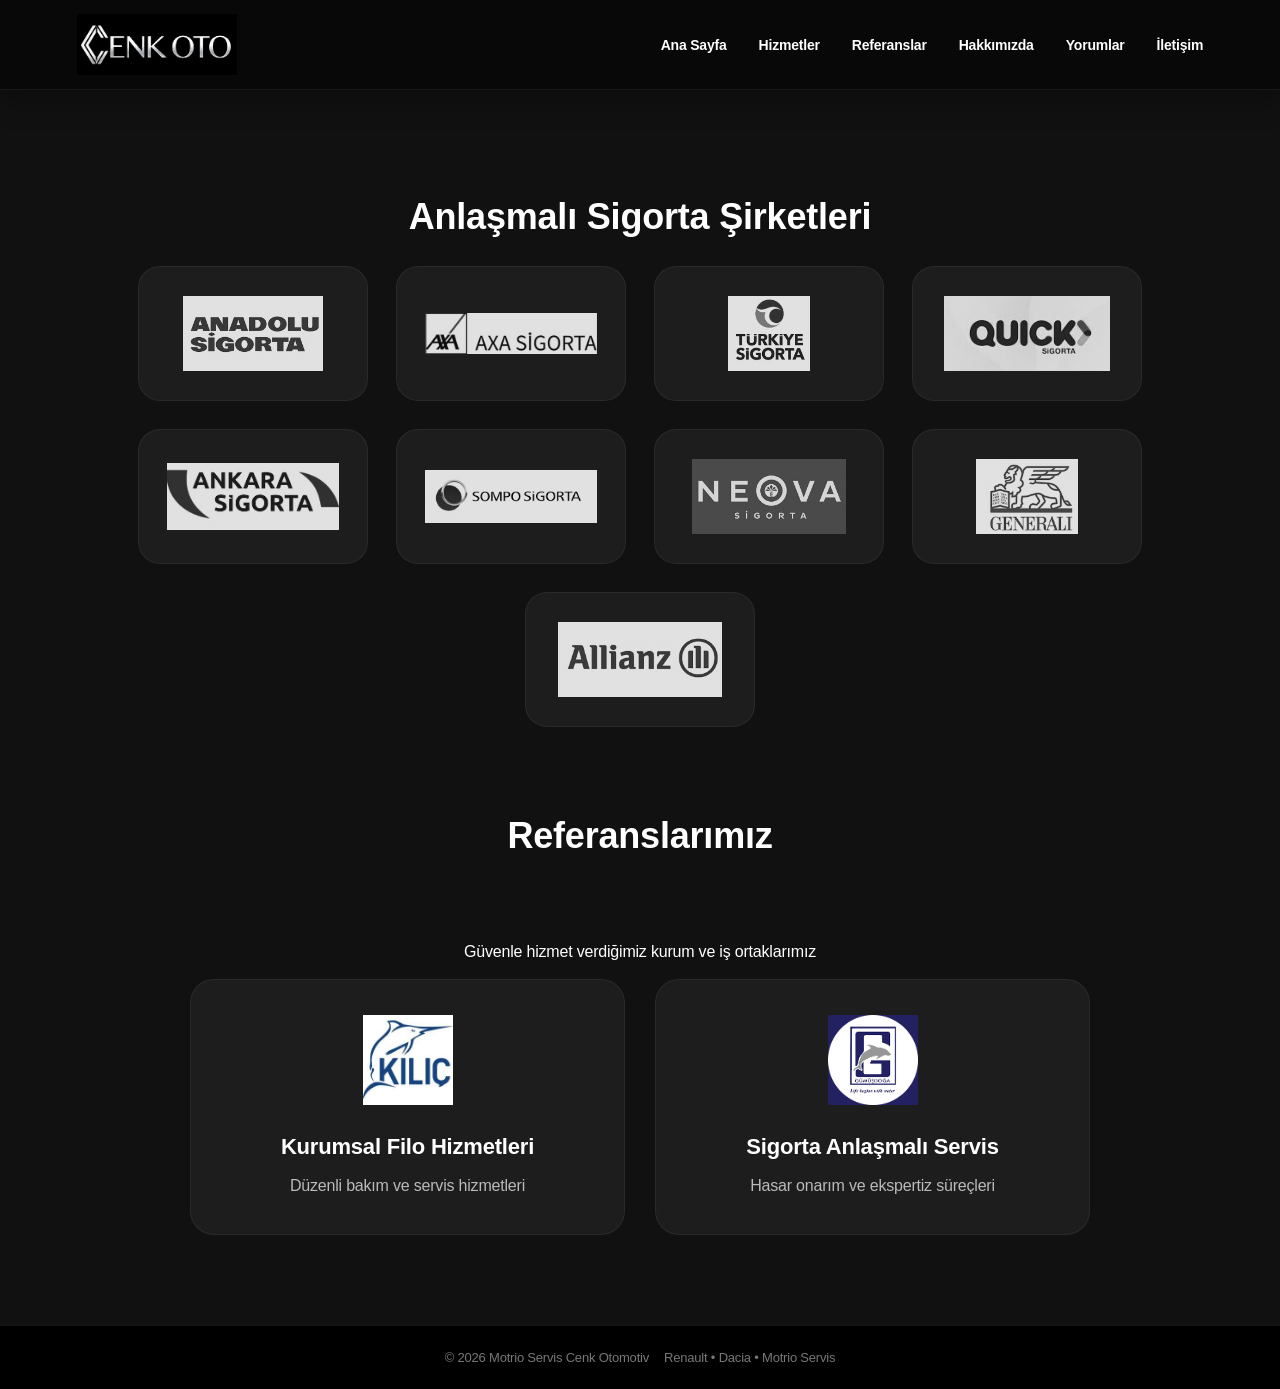
<file: referanslar.html>
<!DOCTYPE html>
<html lang="tr">

<head>

<meta charset="UTF-8">
<meta name="viewport" content="width=device-width, initial-scale=1.0">
<meta name="description"
content="Milas Motrio Servis anlaşmalı sigorta şirketleri ve kurumsal referanslarımız.">

<title>Referanslarımız | Cenk Otomotiv Motrio Servis</title>

<link rel="stylesheet" href="style.css">

<link rel="shortcut icon" type="image/png" href="/images/favlogo.png?v=3">
<link rel="icon" href="/favicon.ico">

<link rel="preconnect" href="https://fonts.googleapis.com">
<link rel="preconnect" href="https://fonts.gstatic.com" crossorigin>

<link href="https://fonts.googleapis.com/css2?family=Poppins:wght@300;400;500;600;700&display=swap"
rel="stylesheet">

</head>

<body>

<main>

<nav class="navbar">

<div class="logoimg">

<img src="images/logo.png" alt="Cenk Oto Logo">

</div>

<div class="menu-toggle">☰</div>

<ul class="nav-links">

<li><a href="index.html">Ana Sayfa</a></li>
<li><a href="index.html#hizmetler">Hizmetler</a></li>
<li><a href="referanslar.html">Referanslar</a></li>
<li><a href="hakkimizda.html">Hakkımızda</a></li>
<li><a href="index.html#yorumlar">Yorumlar</a></li>
<li><a href="index.html#harita">İletişim</a></li>

</ul>

</nav>



<section class="ref-page">

<br><br>

<h3 class="ref-title">Anlaşmalı Sigorta Şirketleri</h3>

<div class="ref-logos">

<div class="ref-logo-card"><img src="images/anadolu.jpg" alt="Anadolu Sigorta"></div>
<div class="ref-logo-card"><img src="images/axa.jpg" alt="AXA Sigorta"></div>
<div class="ref-logo-card"><img src="images/turkiyesigorta.jpg" alt="Türkiye Sigorta"></div>
<div class="ref-logo-card"><img src="images/quick.jpg" alt="Quick Sigorta"></div>
<div class="ref-logo-card"><img src="images/ankarasigorta.jpg" alt="Ankara Sigorta"></div>
<div class="ref-logo-card"><img src="images/sampo.jpg" alt="Sampo Japan Sigorta"></div>
<div class="ref-logo-card"><img src="images/neova.jpg" alt="Neova Sigorta"></div>
<div class="ref-logo-card"><img src="images/generali.jpg" alt="Generali Sigorta"></div>
<div class="ref-logo-card"><img src="images/allianz.jpg" alt="Allianz Sigorta"></div>

</div>
<br>

<h1 class="ref-title">Referanslarımız</h1>

<br>
<p class="ref-subtitle"><center>
Güvenle hizmet verdiğimiz kurum ve iş ortaklarımız
</center></p>
<br>



<div class="ref-grid">

<div class="ref-card">

<img src="images/kilic.png" alt="Referans 1">

<h3>Kurumsal Filo Hizmetleri</h3>

<p>
Düzenli bakım ve servis hizmetleri
</p>

</div>



<div class="ref-card">

<img src="images/gumusdoga.png" alt="Referans 2">

<h3>Sigorta Anlaşmalı Servis</h3>

<p>
Hasar onarım ve ekspertiz süreçleri
</p>

</div>

</div>

</section>
</main>


<footer>

<span>© 2026 Motrio Servis Cenk Otomotiv</span>

<span>Renault • Dacia • Motrio Servis</span>

</footer>

<script src="script.js"></script>

</body>

</html>
</file>
<file: style.css>
*{
  margin:0;
  padding:0;
  box-sizing:border-box;
  font-family:'Montserrat', Arial, sans-serif;
}

html, body{
  height:100%;
}

html{
  scroll-behavior:smooth;
}

body{
  background:#111;
  color:white;
  min-height:100vh;
  display:flex;
  flex-direction:column;
  letter-spacing:-0.2px;
}

main{
  flex:1;
}

/* NAVBAR */
/* ==========================
   NAVBAR
========================== */

.navbar{
  position:fixed;
  top:0;
  left:0;
  width:100%;
  height:90px;

  padding:0 6%;

  display:flex;
  justify-content:space-between;
  align-items:center;

  background:rgba(8,8,8,.94);
  backdrop-filter:blur(14px);

  border-bottom:1px solid rgba(255,255,255,.08);

  z-index:1000;

  box-shadow:
    0 8px 28px rgba(0,0,0,.35);
}

.logoimg{
  display:flex;
  align-items:center;
}

.logoimg img{
  height:62px;
  width:auto;
  object-fit:contain;
  transition:.3s;
}

.logoimg img:hover{
  transform:scale(1.02);
}

.nav-links{
  display:flex;
  align-items:center;
  gap:32px;
  list-style:none;
  margin:0;
}

.nav-links a{
  color:white;
  text-decoration:none;

  font-size:14px;
  font-weight:600;

  position:relative;

  transition:.3s;
}

.nav-links a::after{
  content:"";

  position:absolute;

  left:0;
  bottom:-8px;

  width:0;
  height:2px;

  background:#d80000;

  transition:.3s;
}

.nav-links a:hover::after{
  width:100%;
}

.nav-links a:hover{
  color:#fff;
}

.menu-toggle{
  display:none;
  font-size:30px;
  cursor:pointer;
}

/* HERO */

   .hero {
    position: relative;
    padding: 150px 8% 100px;
    overflow: hidden;
    background:
        radial-gradient(circle at 85% 30%, rgba(180,0,0,0.35) 0%, transparent 40%),
        linear-gradient(90deg, #000000 0%, #050505 45%, #180000 100%);
}


.hero-inner {
    max-width: 1500px;
    margin: 0 auto;
    display: flex;
    align-items: center;
    justify-content: space-between;
    gap: 80px;
}

/* SOL TARAF */

.hero-left {
    flex: 1;
    max-width: 700px;
}

.hero-badges {
    display: flex;
    flex-wrap: wrap;
    gap: 12px;
    margin-bottom: 35px;
}

.hero-badges span {
    padding: 10px 18px;
    border-radius: 999px;
    border: 1px solid rgba(255,255,255,0.12);
    background: rgba(255,255,255,0.04);
    color: #fff;
    font-size: 14px;
}

.hero h1 {
    font-size: 64px;
    line-height: 1.1;
    font-weight: 800;
    color: #fff;
    margin-bottom: 15px;
}

.hero-kicker {
    color: #bdbdbd;
    margin-bottom: 30px;
    font-size: 18px;
}

.hero-text {
    color: #d4d4d4;
    font-size: 22px;
    line-height: 1.7;
    max-width: 650px;
    margin-bottom: 40px;
}

/* BUTONLAR */

.hero-buttons {
    display: flex;
    flex-wrap: wrap;
    gap: 16px;
    margin-bottom: 35px;
}

.btn {
    display: inline-flex;
    align-items: center;
    justify-content: center;
    text-decoration: none;
    padding: 16px 28px;
    border-radius: 999px;
    font-weight: 600;
    transition: .3s;
}

.btn.primary {
    background: #e10600;
    color: white;
}

.btn.primary:hover {
    background: #ff1d16;
    transform: translateY(-2px);
}

.btn.outline {
    border: 1px solid rgba(255,255,255,0.25);
    color: white;
}

.btn.outline:hover {
    background: rgba(255,255,255,0.08);
}

.btn.whatsapp {
    background: #25D366;
    color: white;
}

.btn.whatsapp:hover {
    background: #2df079;
}

/* MARKALAR */

.brand-buttons {
    display: flex;
    gap: 15px;
    flex-wrap: wrap;
}

.brand-buttons span {
    border: 1px solid rgba(255,255,255,0.15);
    padding: 12px 24px;
    border-radius: 999px;
    color: white;
    font-weight: 600;
    letter-spacing: 1px;
}

/* SAĞ TARAF */

.hero-right {
    flex: 1;
    display: flex;
    justify-content: center;
    gap: 25px;
}

.service-card {
    width: 260px;
    min-height: 340px;
    text-align: center;
    padding: 35px 25px;
    border-radius: 24px;

    background:
        linear-gradient(
            180deg,
            rgba(255,255,255,0.04),
            rgba(255,255,255,0.02)
        );

    border: 1px solid rgba(255,255,255,0.08);

    backdrop-filter: blur(10px);

    transition: .3s;
}

.service-card:hover {
    transform: translateY(-8px);
    border-color: rgba(255,0,0,0.35);
}

.icon-circle {
    width: 110px;
    height: 110px;
    margin: 0 auto 25px;

    display: flex;
    align-items: center;
    justify-content: center;

    font-size: 50px;

    border-radius: 50%;

    border: 2px solid rgba(255,0,0,0.4);

    box-shadow:
        0 0 25px rgba(255,0,0,0.25),
        inset 0 0 25px rgba(255,0,0,0.15);

    color: white;
}

.service-card h3 {
    color: white;
    font-size: 28px;
    margin-bottom: 15px;
}

.red-line {
    width: 50px;
    height: 4px;
    background: #e10600;
    margin: 0 auto 20px;
    border-radius: 99px;
}

.service-card p {
    color: #c8c8c8;
    line-height: 1.6;
    font-size: 16px;
}

/* RESPONSIVE */

@media(max-width:1200px){

 .hero{
        padding:110px 20px 70px;
    }
    .hero-inner{
        flex-direction:column;
        text-align:center;
    }

    .hero-left{
        max-width:100%;
    }

    .hero-badges,
    .hero-buttons,
    .brand-buttons{
        justify-content:center;
    }

    .hero-right{
        flex-wrap:wrap;
    }
}

@media(max-width:768px){

    .hero{
        padding:70px 20px;
    }

    .hero h1{
        font-size:42px;
    }

    .hero-text{
        font-size:18px;
    }

    .service-card{
        width:100%;
        max-width:340px;
    }
}


.btn{
  display:inline-block;
  padding:15px 35px;
  background:#d80000;
  border-radius:30px;
  text-decoration:none;
  color:white;
  transition:.3s;
  font-size:14px;
  font-weight:700;
  letter-spacing:.2px;
  border:1px solid #d80000;
}

.btn:hover{
  background:white;
  color:#d80000;
  transform:translateY(-2px);
}

.btn.secondary{
  background:transparent;
  border:1px solid rgba(255,255,255,.3);
  color:white;
}

.btn.secondary:hover{
  background:white;
  color:#111;
}

/* HERO BRANDS */

.hero-brands{
  display:flex;
  justify-content:center;
  gap:15px;
  margin-top:28px;
  flex-wrap:wrap;
}

.hero-brands span{
  padding:10px 18px;
  border-radius:30px;
  border:1px solid rgba(255,255,255,.15);
  background:rgba(255,255,255,.05);
  font-size:13px;
  letter-spacing:2px;
}

/* SECTIONS */

section{
  padding:80px 10%;
}

.title{
  text-align:center;
  margin-bottom:25px;
  font-size:34px;
  font-weight:800;
  letter-spacing:-0.8px;
}

.section-intro{
  text-align:center;
  color:#aaa;
  max-width:700px;
  margin:0 auto 40px;
  font-size:15.5px;
  line-height:1.8;
}

/* SERVIS HASAR */

.service-choice{
  background:#151515;
}

.choice-cards{
  display:grid;
  grid-template-columns:repeat(2,1fr);
  gap:30px;
  max-width:1100px;
  margin:auto;
}

.choice-card{
  background:#1d1d1d;
  padding:42px;
  border-radius:26px;
  border:1px solid rgba(255,255,255,.07);
  transition:.3s;
  text-align:center;
  position:relative;
  overflow:hidden;
}

.choice-card::before{
  content:"";
  position:absolute;
  top:0;
  left:0;
  width:100%;
  height:4px;
  background:#d80000;
}

.choice-card:hover{
  transform:translateY(-8px);
  border-color:rgba(216,0,0,.45);
}

.choice-card h3{
  font-size:32px;
  font-weight:800;
  letter-spacing:-0.6px;
  margin-bottom:18px;
}

.choice-card p{
  color:#bbb;
  font-size:15.5px;
  line-height:1.8;
  margin-bottom:22px;
}

.card-buttons{
  display:flex;
  justify-content:center;
  gap:12px;
  flex-wrap:wrap;
  margin-bottom:20px;
}

.mail-link{
  display:block;
  margin-top:12px;
  color:white;
  text-decoration:none;
  transition:.3s;
  word-break:break-word;
  font-size:14px;
  font-weight:500;
}

.mail-link:hover{
  color:#d80000;
}

.phone-text{
  margin-top:10px;
  color:#aaa !important;
  font-size:14px !important;
}

/* STATS */

.stats{
  display:flex;
  justify-content:space-around;
  padding:80px 10%;
  background:#111;
  border-top:1px solid rgba(255,255,255,.05);
  border-bottom:1px solid rgba(255,255,255,.05);
}

.stat{
  text-align:center;
}

.stat h2{
  color:#d80000;
  font-size:44px;
  font-weight:800;
}

.stat p{
  color:#ccc;
  font-weight:500;
}

/* MOTRIO */

.motrio{
  text-align:center;
  background:#151515;
}

.motrio p{
  max-width:850px;
  margin:auto;
  color:#ccc;
  font-size:15.5px;
  line-height:1.8;
}

/* CARDS */

.cards{
  display:grid;
  grid-template-columns:repeat(auto-fit,minmax(250px,1fr));
  gap:25px;
}

.card{
  background:#1e1e1e;
  padding:30px;
  border-radius:20px;
  transition:.3s;
  border:1px solid rgba(255,255,255,.05);
}

.card:hover{
  transform:translateY(-8px);
  border-color:rgba(216,0,0,.4);
}

.card h3{
  font-size:21px;
  font-weight:700;
  letter-spacing:-0.3px;
  margin-bottom:12px;
}

.card p{
  color:#bbb;
  font-size:15.5px;
  line-height:1.8;
}

/* GALLERY */.gallery-slider{
    position:relative;
    display:flex;
    align-items:center;
    gap:15px;
}

.gallery-track{
    display:flex;
    gap:20px;
    overflow-x:auto;

    scroll-behavior:smooth;

    scrollbar-width:none;
}

.gallery-track::-webkit-scrollbar{
    display:none;
}

.gallery-track img{
    width:420px;
    height:280px;

    object-fit:cover;

    border-radius:24px;

    flex-shrink:0;

    transition:.3s;
}

.gallery-track img:hover{
    transform:scale(1.02);
}

.gallery-btn{
    width:55px;
    height:55px;

    border:none;

    border-radius:50%;

    background:#d80000;

    color:white;

    font-size:24px;

    cursor:pointer;

    transition:.3s;
}

.gallery-btn:hover{
    transform:scale(1.08);
}
}

/* REFERENCES */

.ref-logos{
  display:flex;
  justify-content:center;
  align-items:center;
  gap:40px;
  flex-wrap:wrap;
}

.ref-logo-card{
  background:#1d1d1d;
  padding:35px;
  border-radius:24px;
  border:1px solid rgba(255,255,255,.05);
  transition:.3s;
  width:260px;
  height:160px;
  display:flex;
  justify-content:center;
  align-items:center;
}

.ref-logo-card:hover{
  transform:translateY(-8px);
  border-color:rgba(216,0,0,.4);
}

.ref-logo-card img{
  max-width:100%;
  max-height:80px;
  object-fit:contain;
  filter:grayscale(100%);
  opacity:.9;
  transition:.3s;
}

.ref-logo-card:hover img{
  filter:grayscale(0);
  opacity:1;
}

/* RATING */

.rating-box{
  background:#1d1d1d;
  padding:40px;
  border-radius:20px;
  text-align:center;
  border:1px solid rgba(255,255,255,.05);
}

.big-rating{
  font-size:60px;
  color:#d80000;
  font-weight:800;
}

.stars{
  color:gold;
  font-size:30px;
  margin-top:10px;
}

/* MAP */

.map-container{
  height:450px;
  overflow:hidden;
  border-radius:20px;
  border:1px solid rgba(255,255,255,.05);
}

.map-container iframe{
  width:100%;
  height:100%;
  border:0;
}

/* CONTACT */

.contact{
  background:#151515;
  text-align:center;
}

.contact h2{
  font-size:34px;
  font-weight:800;
  margin-bottom:30px;
}

.contact-columns{
  display:grid;
  grid-template-columns:repeat(2,1fr);
  gap:25px;
  max-width:900px;
  margin:0 auto 40px;
}

.contact-columns div{
  background:#1d1d1d;
  padding:30px;
  border-radius:20px;
  border:1px solid rgba(255,255,255,.05);
}

.contact h3{
  margin-bottom:15px;
  font-size:21px;
  font-weight:700;
}

.contact p{
  color:#ccc;
  font-size:15.5px;
  line-height:1.8;
  margin-bottom:10px;
}

.contact a{
  color:white;
  text-decoration:none;
}

.contact a:hover{
  color:#d80000;
}

/* WHATSAPP */

.whatsapp-container{
  position:fixed;
  right:20px;
  bottom:20px;
  z-index:9999;
}

.whatsapp-main{
  background:#25d366;
  color:white;
  border:none;
  padding:15px 22px;
  border-radius:50px;
  cursor:pointer;
  font-weight:700;
  font-size:14px;
  box-shadow:0 10px 25px rgba(0,0,0,.3);
}

.whatsapp-options{
  position:absolute;
  bottom:70px;
  right:0;
  display:none;
  flex-direction:column;
  gap:10px;
}

.whatsapp-options.show{
  display:flex;
}

.whatsapp-options a{
  text-decoration:none;
  color:white;
  padding:12px 18px;
  border-radius:16px;
  white-space:nowrap;
  font-size:14px;
  font-weight:600;
}

.wa-service{
  background:#d80000;
}

.wa-damage{
  background:#333;
}

/* FOOTER */

footer{
  display:flex;
  justify-content:center;
  align-items:center;
  gap:15px;
  flex-wrap:wrap;
  background:black;
  padding:24px 10%;
  color:#777;
  font-size:13px;
  border-top:1px solid rgba(255,255,255,.08);
  text-align:center;
}

/* ANIMATION */

.pulse{
  animation:pulse .8s ease;
}

@keyframes pulse{
  0%{ transform:scale(1); }
  50%{ transform:scale(1.08); }
  100%{ transform:scale(1); }
}

/* MOBILE */

@media(max-width:1024px){
  .gallery{
    grid-template-columns:repeat(3,1fr);
  }

  .logo h1{
    font-size:42px;
  }
}

@media(max-width:768px){
  .menu-toggle{
    display:block;
    margin-top:8px;
  }

  .nav-links{
    position:absolute;
    top:105px;
    left:0;
    width:100%;
    display:none;
    background:#111;
    flex-direction:column;
    text-align:center;
    padding:25px;
  }

  .nav-links.active{
    display:flex;
  }

  .hero{
    padding-top:210px;
  }

  .logo h1{
    font-size:32px;
    letter-spacing:-0.8px;
  }

  .logo small{
    font-size:11px;
    letter-spacing:3px;
  }

  .hero-content p{
    font-size:16px;
  }

  .hero-buttons,
  .card-buttons{
    flex-direction:column;
    align-items:center;
  }

  .btn{
    width:100%;
    max-width:290px;
  }

  .choice-cards{
    grid-template-columns:1fr;
  }

  .choice-card{
    padding:32px 24px;
  }

  .choice-card h3{
    font-size:28px;
  }

  .stats{
    flex-direction:column;
    gap:30px;
  }

  .contact-columns{
    grid-template-columns:1fr;
  }

  .gallery{
    grid-template-columns:repeat(2,1fr);
  }

  .gallery img:first-child{
    grid-column:span 2;
    grid-row:span 1;
    height:300px;
  }

  footer{
    flex-direction:column;
    gap:8px;
  }
}

@media(max-width:480px){
  section{
    padding:60px 6%;
  }

  .logo h1{
    font-size:29px;
  }

  .title{
    font-size:28px;
  }

  .gallery{
    grid-template-columns:1fr;
  }

  .gallery img,
  .gallery img:first-child{
    grid-column:span 1;
    height:230px;
  }

  .whatsapp-container{
    right:12px;
    bottom:12px;
  }
}
.streetview-box{
    margin-top:40px;
    background:#1d1d1d;
    padding:40px;
    border-radius:24px;
    text-align:center;
    border:1px solid rgba(255,255,255,.06);
}

.streetview-box h3{
    font-size:28px;
    margin-bottom:15px;
}

.streetview-box p{
    color:#bbb;
    margin-bottom:25px;
}

.street-btn{
    display:inline-block;
    padding:15px 35px;
    background:#d80000;
    color:white;
    text-decoration:none;
    border-radius:30px;
    transition:.3s;
    font-weight:700;
}

.street-btn:hover{
    background:white;
    color:#d80000;
}
.top-badges{
    display:flex;
    justify-content:center;
    gap:12px;
    flex-wrap:wrap;
    margin-bottom:30px;
}

.top-badges span{
    padding:10px 18px;
    border-radius:30px;
    background:rgba(255,255,255,.05);
    border:1px solid rgba(255,255,255,.1);
    font-size:13px;
    color:#ddd;
}

@media(max-width:768px){

  .navbar{
    height:85px;
    padding:0 5%;
  }

  .menu-toggle{
    display:block;
  }

  .nav-links{
    position:absolute;

    top:85px;
    left:0;

    width:100%;

    display:none;

    background:#0b0b0b;

    flex-direction:column;

    padding:25px;
  }

  .nav-links.active{
    display:flex;
  }

  .hero{
    padding-top:150px;
  }

  .logo h1{
    font-size:30px;
  }
}
/* HAKKIMIZDA SAYFASI */

.hakkimizda{
  padding:160px 10% 90px;
  background:#111;
  min-height:calc(100vh - 90px);
}

.about-container{
  max-width:1000px;
  margin:0 auto;
}

.about-text{
  background:#1a1a1a;
  border:1px solid rgba(255,255,255,.05);
  border-radius:28px;
  padding:50px;
}

.about-text h2{
  text-align:center;
  font-size:42px;
  margin-bottom:15px;
  font-weight:800;
  color:#fff;
}

.about-full p{
  color:#cfcfcf;
  line-height:1.9;
  font-size:16px;
  margin-bottom:18px;
}

/* REFERANSLAR SAYFASI */

.ref-page{
  padding:160px 10% 90px;
  background:#111;
  min-height:calc(100vh - 90px);
}

.ref-title{
  text-align:center;
  color:#fff;
  font-size:36px;
  font-weight:800;
  margin-bottom:28px;
}

.ref-subtitle{
  text-align:center;
  color:#aaa;
  font-size:16px;
  margin-bottom:40px;
}

.ref-logos{
  display:flex;
  justify-content:center;
  align-items:center;
  gap:28px;
  flex-wrap:wrap;
  max-width:1200px;
  margin:0 auto 70px;
}

.ref-logo-card{
  background:#1d1d1d;
  padding:28px;
  border-radius:22px;
  border:1px solid rgba(255,255,255,.06);
  width:230px;
  height:135px;
  display:flex;
  justify-content:center;
  align-items:center;
  transition:.3s;
}

.ref-logo-card:hover{
  transform:translateY(-6px);
  border-color:rgba(216,0,0,.4);
}

.ref-logo-card img{
  max-width:100%;
  max-height:75px;
  object-fit:contain;
  filter:grayscale(100%);
  opacity:.9;
  transition:.3s;
}

.ref-logo-card:hover img{
  filter:grayscale(0);
  opacity:1;
}

.ref-grid{
  display:grid;
  grid-template-columns:repeat(2,1fr);
  gap:30px;
  max-width:900px;
  margin:0 auto;
}

.ref-card{
  background:#1d1d1d;
  border:1px solid rgba(255,255,255,.06);
  border-radius:24px;
  padding:35px;
  text-align:center;
  transition:.3s;
}

.ref-card:hover{
  transform:translateY(-6px);
  border-color:rgba(216,0,0,.4);
}

.ref-card img{
  max-width:180px;
  max-height:90px;
  object-fit:contain;
  margin-bottom:25px;
}

.ref-card h3{
  font-size:22px;
  margin-bottom:12px;
  color:#fff;
}

.ref-card p{
  color:#bbb;
  line-height:1.7;
}

/* MOBILE */

@media(max-width:768px){
  .hakkimizda,
  .ref-page{
    padding:130px 6% 60px;
  }

  .about-text{
    padding:30px 24px;
  }

  .about-text h2,
  .ref-title{
    font-size:30px;
  }

  .ref-logo-card{
    width:100%;
    max-width:300px;
  }

  .ref-grid{
    grid-template-columns:1fr;
  }
}

/* SADECE MOBİL HERO İYİLEŞTİRME */
@media(max-width:768px){

  .hero{
    padding:135px 18px 70px;
    min-height:auto;
    background:
      radial-gradient(circle at 50% 28%, rgba(216,0,0,.38), transparent 38%),
      linear-gradient(180deg, #050505 0%, #160000 55%, #070707 100%);
  }

  .hero-inner{
    gap:38px;
  }

  .hero-left{
    text-align:center;
  }

  .hero h1{
    font-size:40px;
    line-height:1.12;
    margin-bottom:18px;
    letter-spacing:-1.4px;
  }

  .hero-kicker{
    font-size:16px;
    color:#d0d0d0;
    margin-bottom:22px;
  }

  .hero-text{
    font-size:17px;
    line-height:1.75;
    max-width:96%;
    margin:0 auto 28px;
    color:#e0e0e0;
  }

  .hero-badges{
    order:2;
    display:grid;
    grid-template-columns:1fr;
    gap:12px;
    margin:28px auto;
    max-width:340px;
  }

  .hero-badges span{
    font-size:15px;
    padding:13px 18px;
    background:rgba(255,255,255,.055);
    border:1px solid rgba(255,255,255,.14);
  }

  .hero-buttons{
    display:grid;
    grid-template-columns:1fr;
    gap:14px;
    max-width:340px;
    margin:0 auto 28px;
  }

  .hero-buttons .btn{
    width:100%;
    max-width:340px;
    padding:16px 22px;
    font-size:15px;
    border-radius:24px;
  }

  .btn.whatsapp{
    box-shadow:0 12px 30px rgba(37,211,102,.28);
  }

  .brand-buttons{
    justify-content:center;
    gap:10px;
    margin-top:8px;
  }

  .brand-buttons span{
    font-size:13px;
    padding:10px 18px;
  }

  .hero-right{
    display:grid;
    grid-template-columns:1fr;
    gap:18px;
    width:100%;
    max-width:340px;
    margin:0 auto;
  }

  .service-card{
    width:100%;
    min-height:auto;
    padding:24px 20px;
    border-radius:22px;
  }

  .icon-circle{
    width:82px;
    height:82px;
    font-size:36px;
    margin-bottom:18px;
  }

  .service-card h3{
    font-size:23px;
  }

  .service-card p{
    font-size:15px;
  }

  .navbar{
    height:86px;
  }

  .logoimg img{
    height:58px;
  }

  .nav-links{
    top:86px;
  }
}
@media(max-width:768px){
  .whatsapp-main{
    padding:13px 18px;
    font-size:13px;
  }

  .whatsapp-container{
    right:14px;
    bottom:14px;
  }
}

/* ==========================
   ANLAŞMALI SİGORTALAR ŞERİDİ
========================== */

.insurance-marquee{
    width:90%;
    overflow:hidden;
    position:relative;

    margin:50px auto 90px;

    padding:35px 60px;

    border-top:1px solid rgba(255,255,255,.08);
    border-bottom:1px solid rgba(255,255,255,.08);
}

/* Sağ ve solda fade efekti */

.insurance-marquee::before,
.insurance-marquee::after{
    content:"";
    position:absolute;
    top:0;
    width:120px;
    height:100%;
    z-index:2;
    pointer-events:none;
}

.insurance-marquee::before{
    left:0;
    background:linear-gradient(
        to right,
        #111 0%,
        transparent 100%
    );
}

.insurance-marquee::after{
    right:0;
    background:linear-gradient(
        to left,
        #111 0%,
        transparent 100%
    );
}

/* Kayan alan */

.insurance-track{
    display:flex;
    align-items:center;
    gap:100px;

    width:max-content;

    animation:scrollInsurance 35s linear infinite;
}

/* Logolar */

.insurance-track img{
    height:90px;
    width:auto;

    object-fit:contain;

    filter:grayscale(100%);
    opacity:.85;

    transition:.3s;
}

.insurance-track img:hover{
    filter:grayscale(0%);
    opacity:1;
    transform:scale(1.05);
}

/* Animasyon */

@keyframes scrollInsurance{

    0%{
        transform:translateX(0);
    }

    100%{
        transform:translateX(-50%);
    }
}

/* Mobil */

@media(max-width:768px){

    .insurance-marquee{
        padding:25px 20px;
        margin:40px auto 70px;
    }

    .insurance-track{
        gap:60px;
    }

    .insurance-track img{
        height:65px;
    }

    .insurance-marquee::before,
    .insurance-marquee::after{
        width:50px;
    }
}
/* =====================================
   125% ZOOM = MOBİL GÖRÜNÜM
===================================== */

@media (max-width: 1500px){

  .hero-inner{
    display:flex !important;
    flex-direction:column !important;
    align-items:center !important;
    text-align:center !important;
    gap:40px;
  }

  .hero-left{
    width:100%;
    max-width:900px;
    text-align:center;
  }

  .hero-left h1{
    font-size:56px;
    line-height:1.1;
  }

  .hero-kicker,
  .hero-text{
    margin-left:auto;
    margin-right:auto;
    max-width:700px;
  }

  .hero-buttons,
  .hero-badges,
  .brand-buttons{
    justify-content:center;
  }

  .hero-right{
    width:100%;
    max-width:1100px;

    display:grid !important;
    grid-template-columns:repeat(3,1fr);

    gap:20px;
  }
}

/* =====================================
   150% ZOOM
===================================== */

@media (max-width: 1200px){

  .hero-right{
    grid-template-columns:1fr !important;
    max-width:520px;
  }

  .hero-left h1{
    font-size:46px;
  }

}

/* =====================================
   TELEFON
===================================== */

@media (max-width: 768px){

  .hero-left h1{
    font-size:38px;
  }

  .hero-right{
    max-width:100%;
  }

}
</file>
